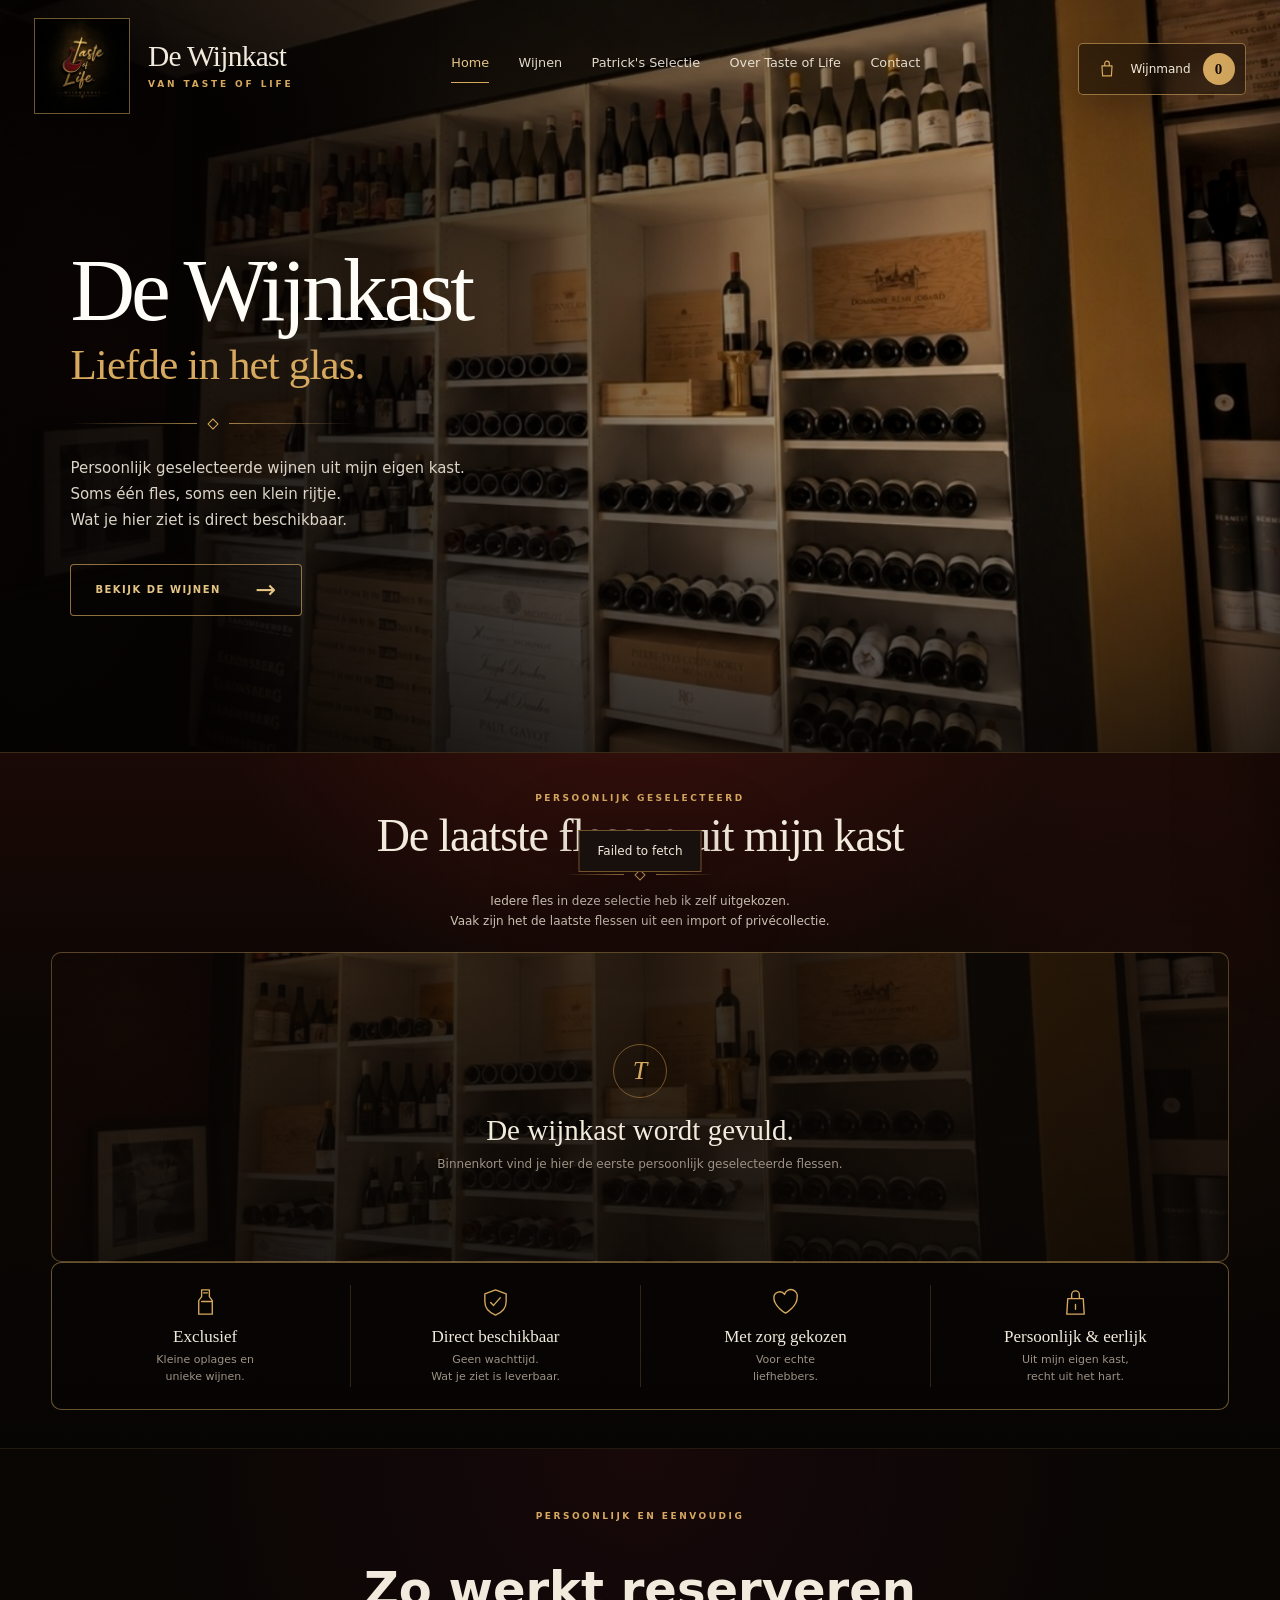
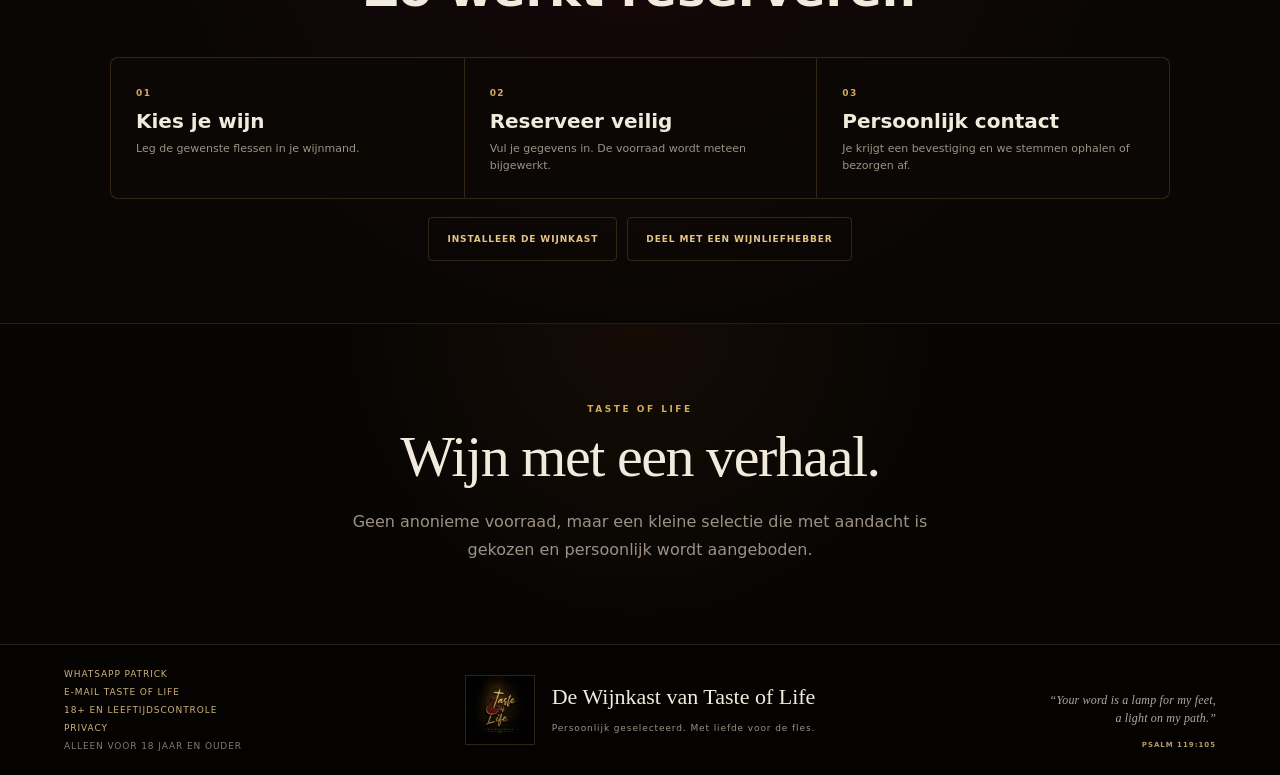
<file: index.html>
<!doctype html>
<html lang="nl">
  <head>
    <meta charset="UTF-8" />
    <meta name="viewport" content="width=device-width, initial-scale=1, viewport-fit=cover" />
    <meta name="theme-color" content="#080604" />
    <meta name="mobile-web-app-capable" content="yes" />
    <meta name="apple-mobile-web-app-capable" content="yes" />
    <meta name="apple-mobile-web-app-status-bar-style" content="black-translucent" />
    <meta name="apple-mobile-web-app-title" content="De Wijnkast" />
    <meta id="siteDescription" name="description" content="De Wijnkast van Taste of Life: persoonlijk geselecteerde wijnen uit mijn eigen kast." />
    <meta property="og:type" content="website" />
    <meta property="og:locale" content="nl_NL" />
    <meta property="og:site_name" content="Taste of Life" />
    <meta property="og:title" content="De Wijnkast van Taste of Life" />
    <meta property="og:description" content="Persoonlijk geselecteerde wijnen uit mijn eigen kast. Bekijk wat er direct beschikbaar is." />
    <meta property="og:url" content="https://de-wijnkast-v2.pages.dev/" />
    <meta property="og:image" content="https://de-wijnkast-v2.pages.dev/assets/share-wijnkast.jpg" />
    <meta property="og:image:width" content="1200" />
    <meta property="og:image:height" content="630" />
    <meta property="og:image:alt" content="De echte wijnkast van Taste of Life" />
    <meta name="twitter:card" content="summary_large_image" />
    <meta name="twitter:title" content="De Wijnkast van Taste of Life" />
    <meta name="twitter:description" content="Persoonlijk geselecteerde wijnen uit mijn eigen kast." />
    <meta name="twitter:image" content="https://de-wijnkast-v2.pages.dev/assets/share-wijnkast.jpg" />
    <title>De Wijnkast van Taste of Life</title>
    <link rel="canonical" href="https://de-wijnkast-v2.pages.dev/" />
    <link rel="manifest" href="/manifest.webmanifest" />
    <link rel="icon" type="image/png" sizes="192x192" href="/assets/icons/icon-192.png" />
    <link rel="apple-touch-icon" sizes="180x180" href="/assets/icons/apple-touch-icon.png" />
    <link rel="stylesheet" href="styles.css" />
  </head>
  <body>
    <a class="skip-link" href="#collectie">Ga naar de wijnen</a>

    <header class="site-header">
      <div class="header-inner">
        <a class="brand" href="#top" aria-label="De Wijnkast, naar boven">
          <img src="assets/taste-of-life-logo.jpg" alt="Taste of Life Wijnhandel" />
          <span class="brand-copy">
            <strong data-site-setting="brand.name">De Wijnkast</strong>
            <small data-site-setting="brand.subtitle">van Taste of Life</small>
          </span>
        </a>

        <nav class="main-nav" aria-label="Hoofdnavigatie">
          <a class="active" href="#top" data-site-setting="nav.home">Home</a>
          <a href="#collectie" data-site-setting="nav.wines">Wijnen</a>
          <a href="#collectie" data-site-setting="nav.selection">Patrick's Selectie</a>
          <a href="#over" data-site-setting="nav.about">Over Taste of Life</a>
          <a href="#contact" data-site-setting="nav.contact">Contact</a>
        </nav>

        <button class="cart-trigger" id="headerCartButton" type="button" aria-label="Open wijnmand">
          <svg viewBox="0 0 24 24" aria-hidden="true">
            <path d="M6.5 8.5h11l-.7 11h-9.6l-.7-11Zm3-2.5a2.5 2.5 0 0 1 5 0v2.5h-5V6Z" />
          </svg>
          <span>Wijnmand</span>
          <b id="headerCartCount">0</b>
        </button>
      </div>
    </header>

    <main id="top">
      <section class="hero" aria-labelledby="heroTitle">
        <div class="hero-image" role="img" aria-label="Een sfeervolle wijnkelder met zorgvuldig bewaarde flessen"></div>
        <div class="hero-shade"></div>
        <div class="hero-content">
          <h1 id="heroTitle"><span data-site-setting="hero.title">De Wijnkast</span><em data-site-setting="hero.tagline">Liefde in het glas.</em></h1>
          <div class="ornament" aria-hidden="true"><span></span><i></i><span></span></div>
          <p data-site-setting="hero.body">
            Persoonlijk geselecteerde wijnen uit mijn eigen kast.<br />
            Soms één fles, soms een klein rijtje.<br />
            Wat je hier ziet is direct beschikbaar.
          </p>
          <a class="outline-button" href="#collectie"><span data-site-setting="hero.cta">Bekijk de wijnen</span> <span class="button-arrow" aria-hidden="true">→</span></a>
        </div>
      </section>

      <section class="collection" id="collectie" aria-labelledby="collectionTitle">
        <div class="collection-inner">
          <div class="collection-heading">
            <div class="section-title">
              <p class="eyebrow" data-site-setting="collection.eyebrow">Persoonlijk geselecteerd</p>
              <h2 id="collectionTitle" data-site-setting="collection.title">De laatste flessen uit mijn kast</h2>
              <div class="ornament compact" aria-hidden="true"><span></span><i></i><span></span></div>
              <p data-site-setting="collection.body">Iedere fles in deze selectie heb ik zelf uitgekozen.<br />Vaak zijn het de laatste flessen uit een import of privécollectie.</p>
            </div>

            <details class="collection-options" id="collectionOptions">
              <summary><span data-site-setting="collection.options">Bekijk alles</span> <span class="button-arrow" aria-hidden="true">→</span></summary>
              <div class="options-panel">
                <div class="filters" id="filters" role="group" aria-label="Filter op soort wijn"></div>
                <label class="sort-control" id="sortControl">
                  <span>Sorteren</span>
                  <select id="sortSelect">
                    <option value="newest">Nieuwste eerst</option>
                    <option value="price-asc" selected>Prijs laag–hoog</option>
                    <option value="price-desc">Prijs hoog–laag</option>
                    <option value="stock">Laatste flessen eerst</option>
                  </select>
                </label>
              </div>
            </details>
          </div>

          <section class="collection-group" id="everydayCollection" aria-labelledby="everydayCollectionTitle">
            <div class="collection-group-heading">
              <p class="eyebrow">Mooi en toegankelijk</p>
              <h3 id="everydayCollectionTitle">Voor elke wijnliefhebber</h3>
              <p>Heerlijke flessen voor ieder mooi moment, met een toegankelijke prijs.</p>
            </div>
            <div class="product-grid" id="productGrid" aria-live="polite"></div>
          </section>

          <section class="collection-group exclusive-collection" id="exclusiveCollection" aria-labelledby="exclusiveCollectionTitle">
            <div class="collection-group-heading">
              <p class="eyebrow">Bijzonder en schaars</p>
              <h3 id="exclusiveCollectionTitle">Exclusieve selectie</h3>
              <p>Zeldzame en bijzondere flessen voor de liefhebber die iets unieks zoekt.</p>
            </div>
            <div class="product-grid" id="exclusiveProductGrid" aria-live="polite"></div>
          </section>
          <div class="empty-state" id="emptyState" hidden>
            <div class="empty-mark" aria-hidden="true">T</div>
            <span data-site-setting="empty.title">De wijnkast wordt gevuld.</span>
            <p data-site-setting="empty.body">Binnenkort vind je hier de eerste persoonlijk geselecteerde flessen.</p>
          </div>

          <div class="selection-dots" id="selectionDots" aria-hidden="true">
            <b></b><i></i><i></i><i></i><i></i>
          </div>

          <div class="benefit-strip" aria-label="Waarom De Wijnkast">
            <article>
              <svg viewBox="0 0 32 32" aria-hidden="true"><path d="M12 3h8v7l3 4v14H9V14l3-4V3Zm0 12h11M14 6h4" /></svg>
              <h3 data-site-setting="benefit.exclusive.title">Exclusief</h3>
              <p data-site-setting="benefit.exclusive.body">Kleine oplages en<br />unieke wijnen.</p>
            </article>
            <article>
              <svg viewBox="0 0 32 32" aria-hidden="true"><path d="m16 3 11 4v8c0 7-4.5 11.5-11 14-6.5-2.5-11-7-11-14V7l11-4Zm-5 13 3 3 7-8" /></svg>
              <h3 data-site-setting="benefit.available.title">Direct beschikbaar</h3>
              <p data-site-setting="benefit.available.body">Geen wachttijd.<br />Wat je ziet is leverbaar.</p>
            </article>
            <article>
              <svg viewBox="0 0 32 32" aria-hidden="true"><path d="M16 27S4 20 4 11a6 6 0 0 1 11-3.3A6 6 0 0 1 28 11c0 9-12 16-12 16Z" /></svg>
              <h3 data-site-setting="benefit.care.title">Met zorg gekozen</h3>
              <p data-site-setting="benefit.care.body">Voor echte<br />liefhebbers.</p>
            </article>
            <article>
              <svg viewBox="0 0 32 32" aria-hidden="true"><path d="M8 12h16l1 16H7l1-16Zm4 0V8a4 4 0 0 1 8 0v4M16 18v5" /></svg>
              <h3 data-site-setting="benefit.personal.title">Persoonlijk &amp; eerlijk</h3>
              <p data-site-setting="benefit.personal.body">Uit mijn eigen kast,<br />recht uit het hart.</p>
            </article>
          </div>
        </div>
      </section>

      <section class="how-it-works" aria-labelledby="howTitle">
        <div class="how-inner">
          <div class="how-heading">
            <p class="eyebrow">Persoonlijk en eenvoudig</p>
            <h2 id="howTitle">Zo werkt reserveren</h2>
          </div>
          <div class="how-steps">
            <article><span>01</span><h3>Kies je wijn</h3><p>Leg de gewenste flessen in je wijnmand.</p></article>
            <article><span>02</span><h3>Reserveer veilig</h3><p>Vul je gegevens in. De voorraad wordt meteen bijgewerkt.</p></article>
            <article><span>03</span><h3>Persoonlijk contact</h3><p>Je krijgt een bevestiging en we stemmen ophalen of bezorgen af.</p></article>
          </div>
          <div class="app-actions" aria-label="De Wijnkast bewaren of delen">
            <button class="quiet-action" id="installAppButton" type="button">Installeer De Wijnkast</button>
            <button class="quiet-action" id="shareAppButton" type="button">Deel met een wijnliefhebber</button>
          </div>
        </div>
      </section>

      <section class="about" id="over" aria-labelledby="aboutTitle">
        <div>
          <p class="eyebrow" data-site-setting="about.eyebrow">Taste of Life</p>
          <h2 id="aboutTitle" data-site-setting="about.title">Wijn met een verhaal.</h2>
          <p data-site-setting="about.body">Geen anonieme voorraad, maar een kleine selectie die met aandacht is gekozen en persoonlijk wordt aangeboden.</p>
        </div>
      </section>
    </main>

    <button class="floating-cart" id="floatingCartButton" type="button" hidden>
      <span>Bekijk wijnmand</span>
      <b id="floatingCartCount">0</b>
      <strong id="floatingCartTotal">€ 0,00</strong>
    </button>

    <div class="drawer-backdrop" id="drawerBackdrop" hidden></div>
    <aside class="cart-drawer" id="cartDrawer" aria-hidden="true" aria-labelledby="cartTitle">
      <div class="drawer-header">
        <div><p class="eyebrow">Jouw selectie</p><h2 id="cartTitle">De wijnmand</h2></div>
        <button class="close-button" id="closeCartButton" type="button" aria-label="Sluiten">×</button>
      </div>
      <div class="cart-lines" id="cartLines"></div>
      <div class="cart-empty" id="cartEmpty">
        <p>Je wijnmand is nog leeg.</p>
        <button class="text-button" id="continueShoppingButton" type="button">Bekijk de wijnen</button>
      </div>
      <div class="cart-summary" id="cartSummary" hidden>
        <div><span>Subtotaal</span><strong id="cartSubtotal">€ 0,00</strong></div>
        <small>Eventuele verzendkosten stemmen we later met je af.</small>
        <button class="primary-button wide" id="checkoutButton" type="button">Bestelling afronden</button>
      </div>
    </aside>

    <dialog class="product-dialog" id="productDialog" aria-labelledby="productDetailTitle">
      <button class="close-button product-dialog-close" id="closeProductButton" type="button" aria-label="Sluiten">×</button>
      <div class="product-dialog-content" id="productDialogContent"></div>
    </dialog>

    <dialog class="checkout-dialog" id="checkoutDialog">
      <form id="checkoutForm" method="dialog">
        <div class="dialog-heading">
          <div><p class="eyebrow">Bijna gereserveerd</p><h2>Flessen reserveren</h2></div>
          <button class="close-button" id="closeCheckoutButton" type="button" aria-label="Sluiten">×</button>
        </div>
        <div class="form-grid">
          <label><span>Naam *</span><input name="name" autocomplete="name" required /></label>
          <label><span>Mobiel nummer *</span><input name="phone" type="tel" autocomplete="tel" required /></label>
          <label><span>E-mailadres <em>(optioneel)</em></span><input name="email" type="email" autocomplete="email" /></label>
          <label>
            <span>Ontvangst *</span>
            <select id="deliverySelect" name="delivery" required>
              <option value="pickup">Ophalen bij Taste of Life</option>
              <option value="shipping">Verzenden</option>
            </select>
          </label>
          <section class="conditional-fields full" id="shippingFields" aria-labelledby="shippingFieldsTitle" hidden>
            <p class="form-section-title" id="shippingFieldsTitle">Bezorgadres</p>
            <div class="nested-form-grid">
              <label class="full"><span>Straat en huisnummer *</span><input name="address" autocomplete="street-address" data-shipping-required /></label>
              <label><span>Postcode *</span><input name="postalCode" autocomplete="postal-code" data-shipping-required /></label>
              <label><span>Plaats *</span><input name="city" autocomplete="address-level2" data-shipping-required /></label>
            </div>
          </section>
          <details class="checkout-option full" id="businessFields">
            <summary>Zakelijke gegevens toevoegen</summary>
            <div class="nested-form-grid">
              <label class="full"><span>Bedrijfsnaam <em>(optioneel)</em></span><input name="company" autocomplete="organization" /></label>
              <label class="full"><span>BTW-nummer <em>(optioneel)</em></span><input name="vatNumber" autocomplete="off" /></label>
            </div>
          </details>
          <details class="checkout-option full" id="noteFields">
            <summary>Opmerking toevoegen</summary>
            <label><span>Opmerking <em>(optioneel)</em></span><textarea name="notes" rows="3" placeholder="Bijvoorbeeld: graag bewaren tot mijn doos vol is"></textarea></label>
          </details>
          <label class="checkbox full">
            <input name="adult" type="checkbox" required />
            <span>Ik ben 18 jaar of ouder. Bij ophalen of bezorgen wordt mijn leeftijd opnieuw gecontroleerd met een geldig identiteitsbewijs.</span>
          </label>
          <p class="age-notice full">Zonder geldige 18+-controle geven we de wijn niet mee. <a href="/leeftijdscontrole.html" target="_blank" rel="noopener">Lees onze werkwijze</a>.</p>
        </div>
        <div class="checkout-total"><span>Totaal</span><strong id="checkoutTotal">€ 0,00</strong></div>
        <button class="primary-button wide" id="placeOrderButton" type="submit">Reservering plaatsen</button>
        <p class="form-status" id="formStatus" role="status"></p>
      </form>
    </dialog>

    <dialog class="success-dialog" id="successDialog">
      <div class="success-mark">✓</div>
      <p class="eyebrow">Dank je wel</p>
      <h2>De flessen zijn voor jou gereserveerd.</h2>
      <p id="successMessage"></p>
      <div class="success-summary" id="successSummary"></div>
      <div class="success-actions">
        <button class="outline-button wide" id="copyOrderNumberButton" type="button">Reserveringsnummer kopiëren</button>
        <button class="outline-button wide" id="shareConfirmationButton" type="button">Bevestiging delen of bewaren</button>
        <a class="whatsapp-button wide" id="successWhatsApp" href="#" target="_blank" rel="noopener">Vraag iets via WhatsApp</a>
        <button class="primary-button wide" id="closeSuccessButton" type="button">Verder kijken</button>
      </div>
    </dialog>

    <div class="toast" id="toast" role="status" aria-live="polite"></div>

    <footer id="contact">
      <nav class="footer-links" aria-label="Informatie">
        <a id="footerWhatsApp" href="#" target="_blank" rel="noopener">WhatsApp Patrick</a>
        <a href="mailto:patrick.tasteoflife@hotmail.com">E-mail Taste of Life</a>
        <a href="/leeftijdscontrole.html">18+ en leeftijdscontrole</a>
        <a href="/privacy.html">Privacy</a>
        <span>Alleen voor 18 jaar en ouder</span>
      </nav>
      <div class="footer-brand">
        <img src="assets/taste-of-life-logo.jpg" alt="Taste of Life" />
        <div><p data-site-setting="footer.name">De Wijnkast van Taste of Life</p><small data-site-setting="footer.tagline">Persoonlijk geselecteerd. Met liefde voor de fles.</small></div>
      </div>
      <blockquote class="footer-verse">
        <p lang="en" data-site-setting="footer.verse">“Your word is a lamp for my feet,<br />a light on my path.”</p>
        <cite data-site-setting="footer.verse_reference">Psalm 119:105</cite>
      </blockquote>
    </footer>

    <script src="config.js"></script>
    <script src="catalogus.js"></script>
    <script src="app.js" defer></script>
  </body>
</html>
</file>
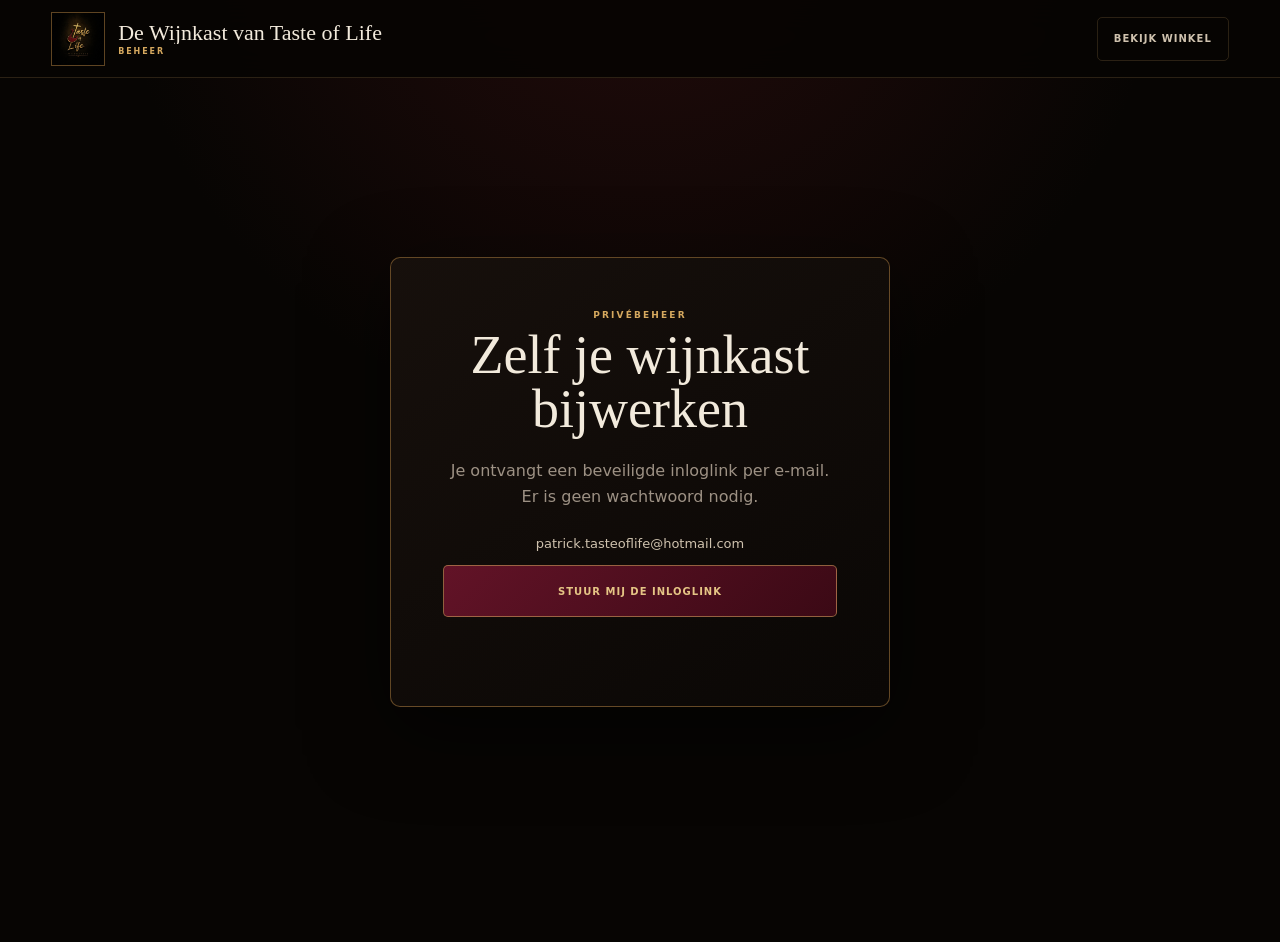
<file: beheer.html>
<!doctype html>
<html lang="nl">
  <head>
    <meta charset="UTF-8" />
    <meta name="viewport" content="width=device-width, initial-scale=1, viewport-fit=cover" />
    <meta name="theme-color" content="#080604" />
    <meta name="mobile-web-app-capable" content="yes" />
    <meta name="apple-mobile-web-app-capable" content="yes" />
    <meta name="apple-mobile-web-app-status-bar-style" content="black-translucent" />
    <meta name="apple-mobile-web-app-title" content="Wijnkast Beheer" />
    <meta name="robots" content="noindex, nofollow, noarchive" />
    <meta name="referrer" content="no-referrer" />
    <title>Beheer | De Wijnkast van Taste of Life</title>
    <link rel="manifest" href="/beheer-manifest.webmanifest" />
    <link rel="icon" type="image/png" sizes="192x192" href="/assets/icons/icon-192.png" />
    <link rel="apple-touch-icon" sizes="180x180" href="/assets/icons/apple-touch-icon.png" />
    <link rel="stylesheet" href="beheer.css" />
  </head>
  <body>
    <a class="skip-link" href="#mainContent">Ga naar de inhoud</a>

    <header class="admin-header">
      <a class="admin-brand" href="/" aria-label="De Wijnkast bekijken">
        <img src="assets/taste-of-life-logo.jpg" alt="" />
        <span>
          <strong>De Wijnkast van Taste of Life</strong>
          <small>Beheer</small>
        </span>
      </a>
      <div class="header-actions">
        <a class="quiet-button" href="/" target="_blank" rel="noopener">Bekijk winkel</a>
        <button class="quiet-button" id="logoutButton" type="button" hidden>Uitloggen</button>
      </div>
    </header>

    <main id="mainContent">
      <section class="login-view" id="loginView" aria-labelledby="loginTitle">
        <div class="login-card">
          <p class="eyebrow">Privébeheer</p>
          <h1 id="loginTitle">Zelf je wijnkast bijwerken</h1>
          <p class="intro-copy">
            Je ontvangt een beveiligde inloglink per e-mail. Er is geen wachtwoord nodig.
          </p>
          <form id="loginForm">
            <p class="owner-email">patrick.tasteoflife@hotmail.com</p>
            <button class="primary-button" id="loginButton" type="submit">Stuur mij de inloglink</button>
          </form>
          <p class="form-message" id="loginMessage" role="status" aria-live="polite"></p>
        </div>
      </section>

      <section class="loading-view" id="loadingView" aria-live="polite" hidden>
        <span class="spinner" aria-hidden="true"></span>
        <p id="loadingMessage">Beheeromgeving laden…</p>
      </section>

      <section class="admin-view" id="adminView" hidden>
        <div class="admin-heading">
          <div>
            <p class="eyebrow">Taste of Life</p>
            <h1>De Wijnkast beheren</h1>
            <p>Beheer hier je reserveringen, wijnen en de zichtbare teksten van de website.</p>
          </div>
          <button class="quiet-button refresh-button" id="refreshButton" type="button">Opnieuw laden</button>
        </div>

        <nav class="admin-tabs" role="tablist" aria-label="Beheeronderdelen">
          <button
            class="tab-button active"
            id="ordersTab"
            type="button"
            role="tab"
            aria-selected="true"
            aria-controls="ordersPanel"
            data-tab="orders"
          >
            Reserveringen
          </button>
          <button
            class="tab-button"
            id="productsTab"
            type="button"
            role="tab"
            aria-selected="false"
            aria-controls="productsPanel"
            data-tab="products"
          >
            Wijnen
          </button>
          <button
            class="tab-button"
            id="settingsTab"
            type="button"
            role="tab"
            aria-selected="false"
            aria-controls="settingsPanel"
            data-tab="settings"
          >
            Website
          </button>
        </nav>

        <section class="tab-panel" id="ordersPanel" role="tabpanel" aria-labelledby="ordersTab">
          <div class="panel-toolbar order-toolbar">
            <label class="search-field">
              <span class="sr-only">Zoek een reservering</span>
              <input id="orderSearch" type="search" placeholder="Zoek op nummer, naam, telefoon of wijn" autocomplete="off" />
            </label>
            <label class="status-filter">
              <span class="sr-only">Filter op status</span>
              <select id="orderStatusFilter">
                <option value="open" selected>Open reserveringen</option>
                <option value="all">Alle reserveringen</option>
                <option value="new">Nieuw</option>
                <option value="confirmed">Bevestigd</option>
                <option value="ready">Klaar</option>
                <option value="completed">Afgerond</option>
                <option value="cancelled">Geannuleerd</option>
              </select>
            </label>
          </div>
          <div class="panel-status" id="ordersStatus" role="status"></div>
          <div class="order-list" id="orderList"></div>
          <div class="empty-panel" id="ordersEmpty" hidden>
            <p>Geen reserveringen gevonden.</p>
          </div>
          <div class="migration-hint" id="ordersMigrationHint" hidden>
            <strong>Reserveringenbeheer moet één keer worden geactiveerd.</strong>
            <p>De winkel en voorraad blijven gewoon werken. Voer eerst de meegeleverde veilige database-update uit.</p>
          </div>
        </section>

        <section class="tab-panel" id="productsPanel" role="tabpanel" aria-labelledby="productsTab" hidden>
          <div class="panel-toolbar">
            <label class="search-field">
              <span class="sr-only">Zoek een wijn</span>
              <input id="productSearch" type="search" placeholder="Zoek op wijn, producent of SKU" autocomplete="off" />
            </label>
            <button class="primary-button compact" id="newProductButton" type="button">Nieuwe wijn</button>
          </div>
          <div class="panel-status" id="productsStatus" role="status"></div>
          <div class="product-list" id="productList"></div>
          <div class="empty-panel" id="productsEmpty" hidden>
            <p>Geen wijnen gevonden.</p>
          </div>
        </section>

        <section class="tab-panel" id="settingsPanel" role="tabpanel" aria-labelledby="settingsTab" hidden>
          <div class="settings-intro">
            <div>
              <h2>Teksten van de website</h2>
              <p>Pas alleen de tekst aan. De stijl en veilige reserveringsmeldingen blijven beschermd.</p>
            </div>
          </div>
          <form id="settingsForm">
            <div class="settings-sections" id="settingsSections"></div>
            <div class="empty-panel" id="settingsEmpty" hidden>
              <p>De website-instellingen zijn nog niet beschikbaar.</p>
            </div>
          </form>
        </section>
      </section>
    </main>

    <div class="save-bar" id="settingsSaveBar" hidden>
      <span>Je hebt wijzigingen die nog niet zijn opgeslagen.</span>
      <div>
        <button class="quiet-button" id="resetSettingsButton" type="button">Annuleren</button>
        <button class="primary-button compact" id="saveSettingsButton" type="button">Teksten opslaan</button>
      </div>
    </div>

    <dialog class="product-editor" id="productDialog" aria-labelledby="productDialogTitle">
      <form id="productForm">
        <div class="dialog-header">
          <div>
            <p class="eyebrow" id="productDialogEyebrow">Wijn bewerken</p>
            <h2 id="productDialogTitle">Wijn</h2>
          </div>
          <button class="icon-button" id="closeProductDialog" type="button" aria-label="Sluiten">×</button>
        </div>

        <div class="dialog-scroll" id="productDialogScroll">
          <div class="editor-grid">
          <label>
            <span>Naam *</span>
            <input name="name" required maxlength="160" autocomplete="off" />
          </label>
          <label>
            <span>Producent</span>
            <input name="producer" maxlength="160" autocomplete="off" />
          </label>
          <label>
            <span>Jaargang</span>
            <input name="vintage" maxlength="20" inputmode="numeric" autocomplete="off" />
          </label>
          <label>
            <span>SKU / artikelcode</span>
            <input name="sku" maxlength="80" autocomplete="off" />
          </label>
          <label>
            <span>Regio</span>
            <input name="region" maxlength="160" autocomplete="off" />
          </label>
          <label>
            <span>Land</span>
            <input name="country" maxlength="100" autocomplete="off" />
          </label>
          <label>
            <span>Soort / kleur *</span>
            <input name="color" list="wineColors" maxlength="40" required autocomplete="off" />
            <datalist id="wineColors">
              <option value="Wit"></option>
              <option value="Rood"></option>
              <option value="Rosé"></option>
              <option value="Mousserend"></option>
              <option value="Dessert"></option>
              <option value="Overig"></option>
            </datalist>
          </label>
          <label>
            <span>Afdeling *</span>
            <select name="collection" required>
              <option value="everyday">Voor elke wijnliefhebber</option>
              <option value="exclusive">Exclusieve selectie</option>
            </select>
            <small>Kies in welke rij de wijn in de winkel komt.</small>
          </label>
          <label>
            <span>Volgorde binnen de rij</span>
            <input name="sort_order" type="number" min="0" max="999" step="1" inputmode="numeric" />
            <small>Een lager nummer staat eerder in deze rij.</small>
          </label>
          <label>
            <span>Van-prijs</span>
            <span class="money-input"><b>€</b><input name="original_price" inputmode="decimal" placeholder="79,95" autocomplete="off" /></span>
            <small>Alleen invullen als deze wijn in de aanbieding is.</small>
          </label>
          <label>
            <span>Voor-prijs / verkoopprijs *</span>
            <span class="money-input"><b>€</b><input name="price" required inputmode="decimal" placeholder="62,50" autocomplete="off" /></span>
            <small>Dit is het bedrag dat de klant betaalt. Zonder aanbieding vul je alleen deze prijs in.</small>
          </label>
          <label>
            <span>Voorraad *</span>
            <span class="stock-input">
              <button type="button" data-stock-step="-1" aria-label="Eén fles minder">−</button>
              <input name="stock" type="number" min="0" max="9999" step="1" required inputmode="numeric" />
              <button type="button" data-stock-step="1" aria-label="Eén fles meer">+</button>
            </span>
            <small>Bij voorraad 0 verdwijnt de wijn uit de winkel.</small>
          </label>
          <div class="image-upload-field full-width">
            <span>Wijnfoto</span>
            <div class="image-upload-card">
              <div class="image-upload-preview">
                <img id="productImagePreview" alt="Voorbeeld van de gekozen wijnfoto" hidden />
                <span id="productImagePlaceholder">Nog geen foto gekozen</span>
              </div>
              <div class="image-upload-actions">
                <label class="primary-button compact image-picker" for="productImageInput">Foto kiezen vanaf telefoon</label>
                <input id="productImageInput" type="file" accept="image/*" />
                <p id="productImageStatus" role="status" aria-live="polite">Kies een foto; De Wijnkast verkleint en koppelt hem automatisch.</p>
              </div>
            </div>
            <input name="image_url" type="hidden" />
          </div>
          <label class="full-width">
            <span>Omschrijving</span>
            <textarea name="description" rows="7" maxlength="3000"></textarea>
            <small>Deze tekst ziet de klant na het openen van “Bekijk wijn”.</small>
          </label>
          <label class="toggle-row full-width">
            <input name="active" type="checkbox" />
            <span>
              <strong>Tonen in de app</strong>
              <small>Zet dit uit om de wijn tijdelijk te verbergen zonder hem te verwijderen.</small>
            </span>
          </label>
          </div>

          <p class="form-message" id="productMessage" role="status" aria-live="assertive"></p>
        </div>
        <div class="dialog-actions">
          <button class="quiet-button" id="cancelProductButton" type="button">Annuleren</button>
          <button class="primary-button compact" id="saveProductButton" type="submit">Wijn opslaan</button>
        </div>
      </form>
    </dialog>

    <div class="toast" id="toast" role="status" aria-live="polite"></div>

    <script src="config.js"></script>
    <script src="vendor/supabase.min.js"></script>
    <script src="beheer.js" defer></script>
  </body>
</html>
</file>
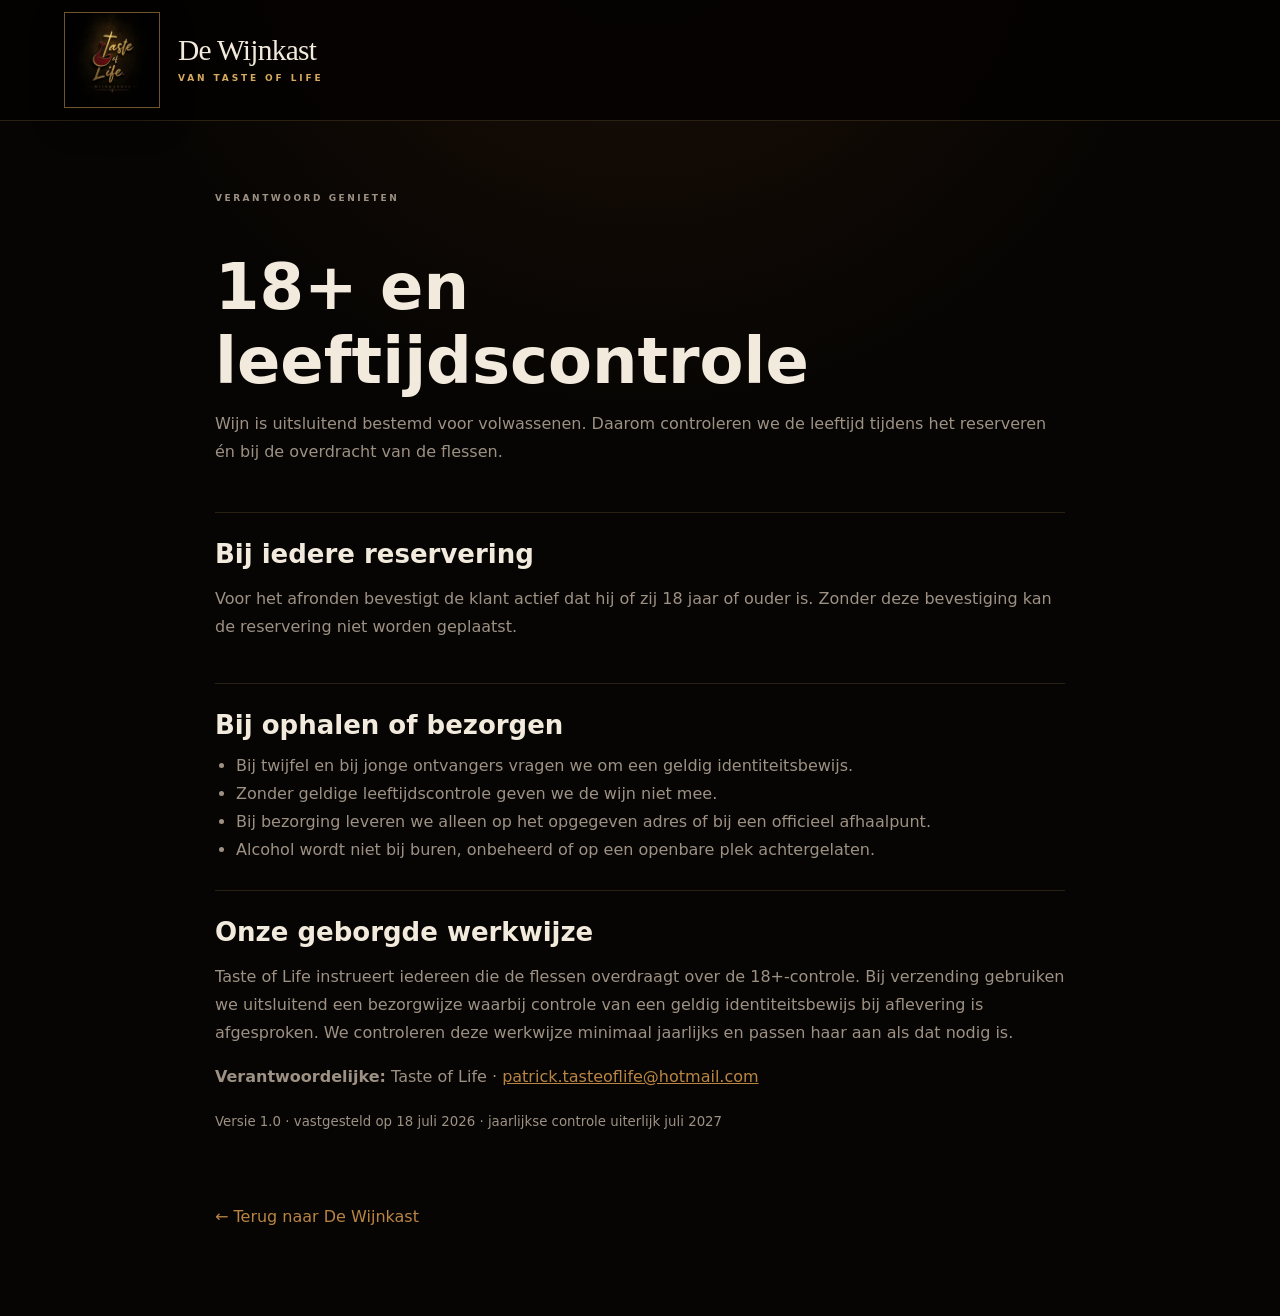
<file: leeftijdscontrole.html>
<!doctype html>
<html lang="nl">
  <head>
    <meta charset="UTF-8" />
    <meta name="viewport" content="width=device-width, initial-scale=1, viewport-fit=cover" />
    <meta name="theme-color" content="#080604" />
    <meta name="robots" content="index, follow" />
    <meta name="description" content="Zo controleert De Wijnkast van Taste of Life de leeftijd bij reserveren, ophalen en bezorgen." />
    <title>18+ en leeftijdscontrole | De Wijnkast van Taste of Life</title>
    <link rel="icon" type="image/png" sizes="192x192" href="/assets/icons/icon-192.png" />
    <link rel="apple-touch-icon" sizes="180x180" href="/assets/icons/apple-touch-icon.png" />
    <link rel="stylesheet" href="/styles.css" />
  </head>
  <body class="legal-page">
    <header class="legal-header">
      <a class="brand" href="/" aria-label="Terug naar De Wijnkast">
        <img src="/assets/taste-of-life-logo.jpg" alt="Taste of Life" />
        <span class="brand-copy"><strong>De Wijnkast</strong><small>van Taste of Life</small></span>
      </a>
    </header>
    <main class="legal-main">
      <p class="eyebrow">Verantwoord genieten</p>
      <h1>18+ en leeftijdscontrole</h1>
      <p class="legal-intro">
        Wijn is uitsluitend bestemd voor volwassenen. Daarom controleren we de leeftijd tijdens het reserveren én bij de overdracht van de flessen.
      </p>

      <article>
        <h2>Bij iedere reservering</h2>
        <p>
          Voor het afronden bevestigt de klant actief dat hij of zij 18 jaar of ouder is. Zonder deze bevestiging kan de reservering niet worden geplaatst.
        </p>
      </article>

      <article>
        <h2>Bij ophalen of bezorgen</h2>
        <ul>
          <li>Bij twijfel en bij jonge ontvangers vragen we om een geldig identiteitsbewijs.</li>
          <li>Zonder geldige leeftijdscontrole geven we de wijn niet mee.</li>
          <li>Bij bezorging leveren we alleen op het opgegeven adres of bij een officieel afhaalpunt.</li>
          <li>Alcohol wordt niet bij buren, onbeheerd of op een openbare plek achtergelaten.</li>
        </ul>
      </article>

      <article>
        <h2>Onze geborgde werkwijze</h2>
        <p>
          Taste of Life instrueert iedereen die de flessen overdraagt over de 18+-controle. Bij verzending gebruiken we uitsluitend een bezorgwijze waarbij controle van een geldig identiteitsbewijs bij aflevering is afgesproken. We controleren deze werkwijze minimaal jaarlijks en passen haar aan als dat nodig is.
        </p>
        <p><strong>Verantwoordelijke:</strong> Taste of Life · <a href="mailto:patrick.tasteoflife@hotmail.com">patrick.tasteoflife@hotmail.com</a></p>
        <p><small>Versie 1.0 · vastgesteld op 18 juli 2026 · jaarlijkse controle uiterlijk juli 2027</small></p>
      </article>

      <a class="legal-back" href="/">← Terug naar De Wijnkast</a>
    </main>
  </body>
</html>
</file>
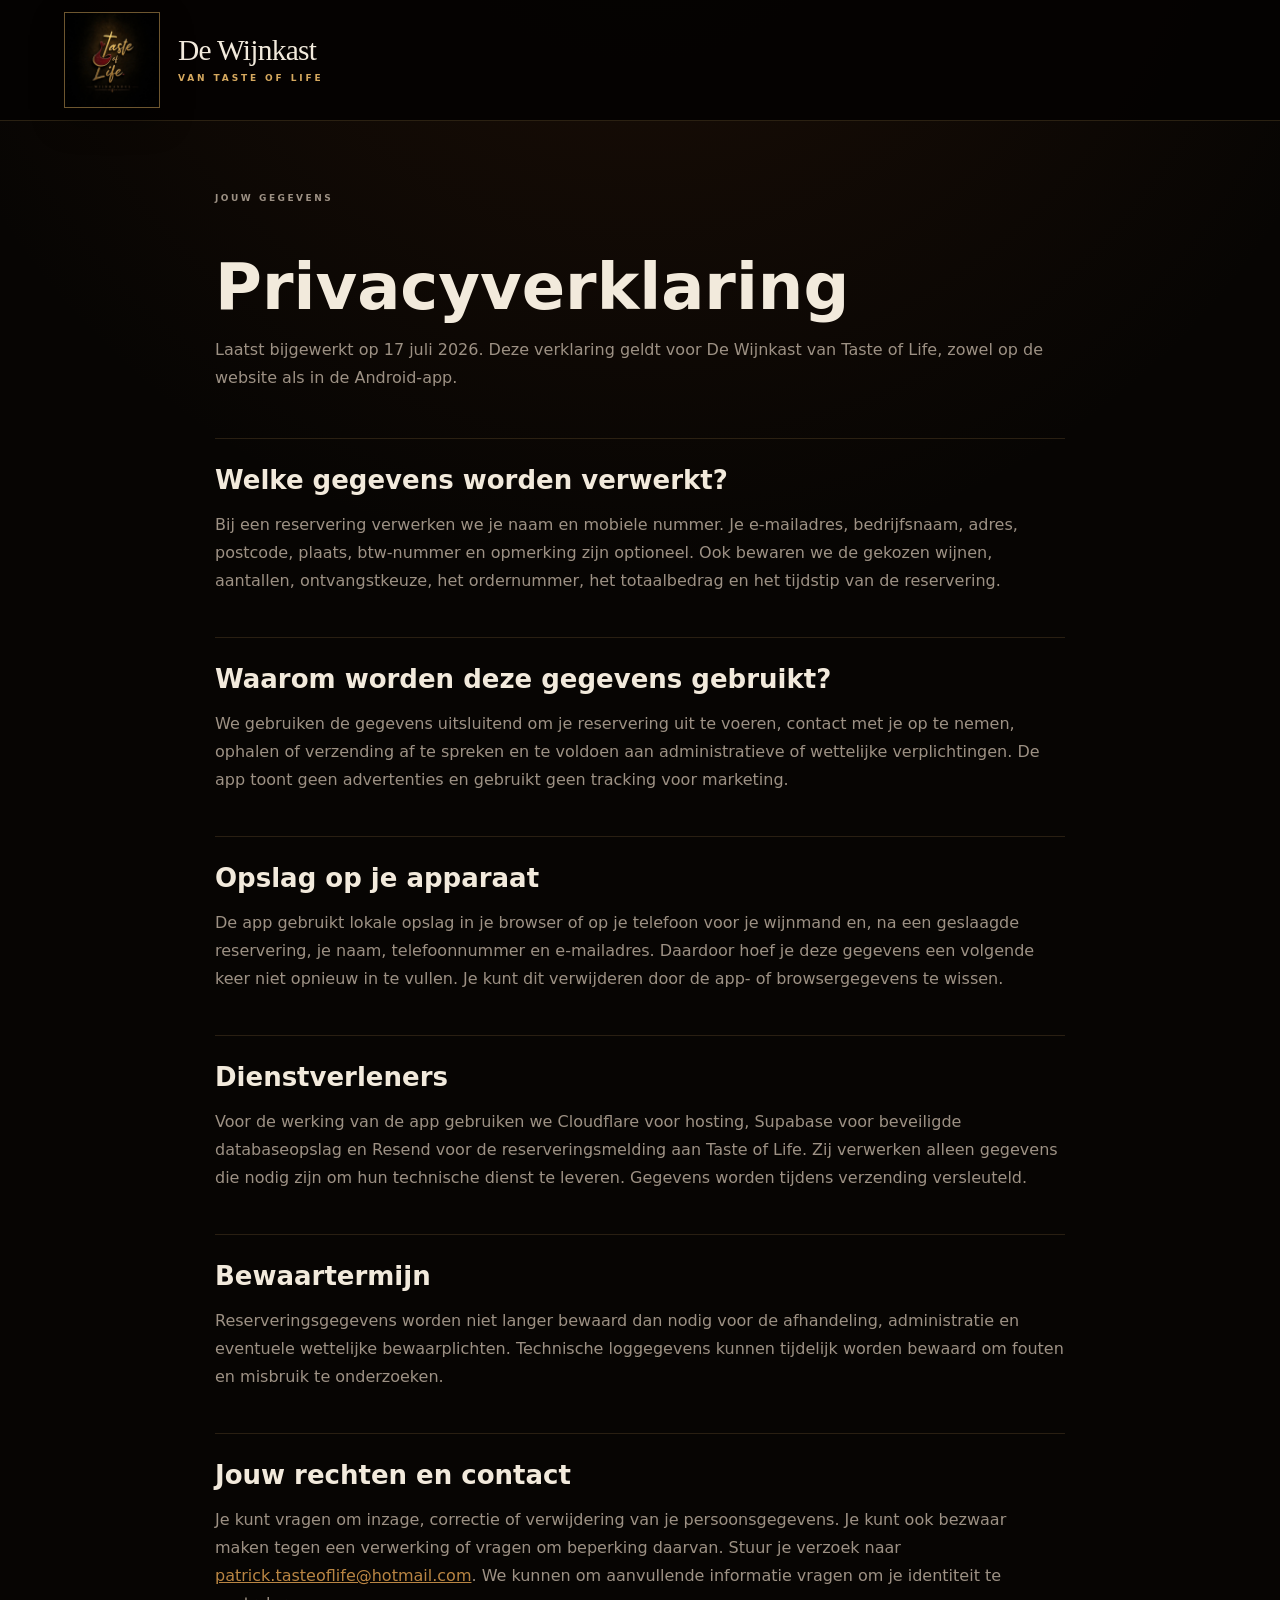
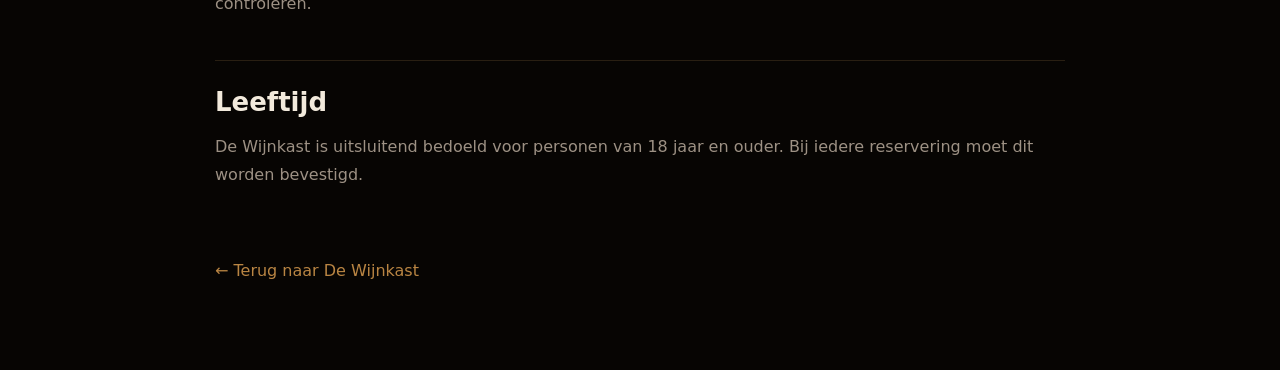
<file: privacy.html>
<!doctype html>
<html lang="nl">
  <head>
    <meta charset="UTF-8" />
    <meta name="viewport" content="width=device-width, initial-scale=1, viewport-fit=cover" />
    <meta name="theme-color" content="#080604" />
    <meta name="description" content="Privacyverklaring van De Wijnkast van Taste of Life." />
    <title>Privacy | De Wijnkast van Taste of Life</title>
    <link rel="icon" type="image/png" sizes="192x192" href="/assets/icons/icon-192.png" />
    <link rel="apple-touch-icon" sizes="180x180" href="/assets/icons/apple-touch-icon.png" />
    <link rel="stylesheet" href="/styles.css" />
  </head>
  <body class="legal-page">
    <header class="legal-header">
      <a class="brand" href="/" aria-label="Terug naar De Wijnkast">
        <img src="/assets/taste-of-life-logo.jpg" alt="Taste of Life Wijnhandel" />
        <span class="brand-copy">
          <strong>De Wijnkast</strong>
          <small>van Taste of Life</small>
        </span>
      </a>
    </header>

    <main class="legal-main">
      <p class="eyebrow">Jouw gegevens</p>
      <h1>Privacyverklaring</h1>
      <p class="legal-intro">Laatst bijgewerkt op 17 juli 2026. Deze verklaring geldt voor De Wijnkast van Taste of Life, zowel op de website als in de Android-app.</p>

      <article>
        <h2>Welke gegevens worden verwerkt?</h2>
        <p>Bij een reservering verwerken we je naam en mobiele nummer. Je e-mailadres, bedrijfsnaam, adres, postcode, plaats, btw-nummer en opmerking zijn optioneel. Ook bewaren we de gekozen wijnen, aantallen, ontvangstkeuze, het ordernummer, het totaalbedrag en het tijdstip van de reservering.</p>
      </article>

      <article>
        <h2>Waarom worden deze gegevens gebruikt?</h2>
        <p>We gebruiken de gegevens uitsluitend om je reservering uit te voeren, contact met je op te nemen, ophalen of verzending af te spreken en te voldoen aan administratieve of wettelijke verplichtingen. De app toont geen advertenties en gebruikt geen tracking voor marketing.</p>
      </article>

      <article>
        <h2>Opslag op je apparaat</h2>
        <p>De app gebruikt lokale opslag in je browser of op je telefoon voor je wijnmand en, na een geslaagde reservering, je naam, telefoonnummer en e-mailadres. Daardoor hoef je deze gegevens een volgende keer niet opnieuw in te vullen. Je kunt dit verwijderen door de app- of browsergegevens te wissen.</p>
      </article>

      <article>
        <h2>Dienstverleners</h2>
        <p>Voor de werking van de app gebruiken we Cloudflare voor hosting, Supabase voor beveiligde databaseopslag en Resend voor de reserveringsmelding aan Taste of Life. Zij verwerken alleen gegevens die nodig zijn om hun technische dienst te leveren. Gegevens worden tijdens verzending versleuteld.</p>
      </article>

      <article>
        <h2>Bewaartermijn</h2>
        <p>Reserveringsgegevens worden niet langer bewaard dan nodig voor de afhandeling, administratie en eventuele wettelijke bewaarplichten. Technische loggegevens kunnen tijdelijk worden bewaard om fouten en misbruik te onderzoeken.</p>
      </article>

      <article>
        <h2>Jouw rechten en contact</h2>
        <p>Je kunt vragen om inzage, correctie of verwijdering van je persoonsgegevens. Je kunt ook bezwaar maken tegen een verwerking of vragen om beperking daarvan. Stuur je verzoek naar <a href="mailto:patrick.tasteoflife@hotmail.com">patrick.tasteoflife@hotmail.com</a>. We kunnen om aanvullende informatie vragen om je identiteit te controleren.</p>
      </article>

      <article>
        <h2>Leeftijd</h2>
        <p>De Wijnkast is uitsluitend bedoeld voor personen van 18 jaar en ouder. Bij iedere reservering moet dit worden bevestigd.</p>
      </article>

      <a class="legal-back" href="/">← Terug naar De Wijnkast</a>
    </main>
  </body>
</html>
</file>
<file: styles.css>
:root {
  color-scheme: dark;
  --black: #070503;
  --black-soft: #0c0906;
  --surface: #100b08;
  --surface-raised: #17100c;
  --burgundy: #2a0908;
  --burgundy-deep: #150504;
  --gold: #b98543;
  --gold-bright: #d6a95f;
  --gold-pale: #e5c585;
  --cream: #f2eadc;
  --cream-soft: #cfc2ae;
  --muted: #9d9184;
  --line: rgba(191, 139, 69, .55);
  --line-soft: rgba(211, 168, 99, .2);
  --shadow: 0 24px 80px rgba(0, 0, 0, .55);
  --serif: Georgia, "Times New Roman", serif;
  --sans: Inter, ui-sans-serif, system-ui, -apple-system, BlinkMacSystemFont, "Segoe UI", sans-serif;
}

* { box-sizing: border-box; }
html { scroll-behavior: smooth; scroll-padding-top: 78px; }
body {
  min-width: 320px;
  margin: 0;
  color: var(--cream);
  background: var(--black);
  font-family: var(--sans);
  -webkit-font-smoothing: antialiased;
  text-rendering: optimizeLegibility;
}
body.cart-open { overflow: hidden; }
button, input, select, textarea { font: inherit; }
button, a { -webkit-tap-highlight-color: transparent; }
button { cursor: pointer; }
button:disabled { cursor: not-allowed; }
img { max-width: 100%; display: block; }
[hidden] { display: none !important; }

:focus-visible {
  outline: 2px solid var(--gold-bright);
  outline-offset: 4px;
}

.skip-link {
  position: fixed;
  z-index: 100;
  top: 10px;
  left: 10px;
  padding: 10px 14px;
  color: var(--black);
  background: var(--gold-pale);
  transform: translateY(-150%);
  transition: transform .2s ease;
}
.skip-link:focus { transform: translateY(0); }

/* Header */
.site-header {
  position: absolute;
  z-index: 30;
  top: 0;
  right: 0;
  left: 0;
  color: var(--cream);
}
.header-inner {
  width: min(1440px, 100%);
  min-height: 126px;
  margin: 0 auto;
  padding: 18px clamp(18px, 3vw, 34px);
  display: grid;
  grid-template-columns: minmax(245px, auto) 1fr auto;
  align-items: start;
  gap: clamp(18px, 3vw, 48px);
}
.brand {
  display: flex;
  align-items: center;
  gap: 18px;
  color: inherit;
  text-decoration: none;
}
.brand img {
  width: 96px;
  height: 96px;
  flex: 0 0 auto;
  object-fit: cover;
  border: 1px solid rgba(214, 169, 95, .5);
  box-shadow: 0 12px 32px rgba(0, 0, 0, .36);
}
.brand-copy { display: grid; gap: 8px; }
.brand-copy strong {
  font-family: var(--serif);
  font-size: clamp(26px, 2.3vw, 38px);
  font-weight: 400;
  line-height: .95;
  letter-spacing: -.025em;
  overflow-wrap: anywhere;
}
.brand-copy small {
  color: var(--gold-bright);
  font-size: 9px;
  font-weight: 750;
  letter-spacing: .32em;
  text-transform: uppercase;
}
.main-nav {
  min-width: 0;
  padding-top: 37px;
  display: flex;
  align-items: center;
  justify-content: center;
  gap: clamp(18px, 2.3vw, 40px);
}
.main-nav a {
  position: relative;
  padding: 0 0 13px;
  color: rgba(242, 234, 220, .92);
  font-size: clamp(10px, 1vw, 13px);
  text-decoration: none;
  white-space: nowrap;
  transition: color .2s ease;
}
.main-nav a::after {
  position: absolute;
  right: 0;
  bottom: 0;
  left: 0;
  height: 1px;
  content: "";
  background: var(--gold-bright);
  opacity: 0;
  transform: scaleX(.35);
  transition: opacity .2s ease, transform .2s ease;
}
.main-nav a:hover,
.main-nav a.active { color: var(--gold-pale); }
.main-nav a:hover::after,
.main-nav a.active::after { opacity: 1; transform: scaleX(1); }
.cart-trigger {
  min-width: 168px;
  min-height: 52px;
  margin-top: 25px;
  padding: 7px 10px 7px 17px;
  display: flex;
  align-items: center;
  justify-content: center;
  gap: 12px;
  color: var(--cream);
  background: rgba(7, 5, 3, .48);
  border: 1px solid rgba(214, 169, 95, .62);
  border-radius: 5px;
  box-shadow: 0 12px 35px rgba(0, 0, 0, .22);
  font-size: 12px;
  transition: border-color .2s ease, background .2s ease;
  backdrop-filter: blur(7px);
}
.cart-trigger:hover { background: rgba(42, 9, 8, .72); border-color: var(--gold-pale); }
.cart-trigger svg {
  width: 22px;
  height: 22px;
  fill: none;
  stroke: var(--gold-bright);
  stroke-linecap: round;
  stroke-linejoin: round;
  stroke-width: 1.3;
}
.cart-trigger b,
.floating-cart b {
  min-width: 32px;
  height: 32px;
  padding: 0 7px;
  display: grid;
  place-items: center;
  color: #160e08;
  background: var(--gold-bright);
  border-radius: 50%;
  font-family: var(--serif);
  font-size: 15px;
  font-weight: 700;
}

/* Hero */
.hero {
  position: relative;
  min-height: 752px;
  display: grid;
  align-items: center;
  overflow: hidden;
  background: #070503;
}
.hero-image {
  position: absolute;
  inset: 0;
  background: url("wijnkelder-hero-v2.jpg") 50% 46% / cover no-repeat;
  filter: saturate(.88) contrast(1.04) brightness(.8);
  transform: scale(1.01);
}
.hero-shade {
  position: absolute;
  inset: 0;
  background:
    linear-gradient(90deg, rgba(5, 3, 2, .93) 0%, rgba(5, 3, 2, .76) 28%, rgba(5, 3, 2, .3) 54%, rgba(5, 3, 2, .04) 78%),
    linear-gradient(0deg, rgba(5, 3, 2, .68) 0%, transparent 45%, rgba(3, 2, 1, .2) 100%);
}
.hero-content {
  position: relative;
  z-index: 2;
  width: min(535px, calc(100% - 42px));
  margin-left: clamp(36px, 5.5vw, 84px);
  padding-top: 112px;
}
.hero h1 {
  margin: 0;
  display: grid;
  font-family: var(--serif);
  font-size: clamp(62px, 7vw, 102px);
  font-weight: 400;
  line-height: .94;
  letter-spacing: -.045em;
}
.hero h1 span { color: #fffdf7; overflow-wrap: anywhere; text-wrap: balance; }
.hero h1 em {
  margin-top: 12px;
  color: var(--gold-bright);
  font-size: .48em;
  font-style: normal;
  letter-spacing: -.02em;
}
.ornament {
  width: min(285px, 74%);
  margin: 35px 0 27px;
  display: grid;
  grid-template-columns: 1fr 12px 1fr;
  align-items: center;
  gap: 10px;
}
.ornament span { height: 1px; background: linear-gradient(90deg, transparent, rgba(214, 169, 95, .72)); }
.ornament span:last-child { background: linear-gradient(90deg, rgba(214, 169, 95, .72), transparent); }
.ornament i {
  width: 8px;
  height: 8px;
  justify-self: center;
  border: 1px solid var(--gold-bright);
  transform: rotate(45deg);
}
.hero-content > p {
  margin: 0;
  color: rgba(242, 234, 220, .9);
  font-size: 15px;
  line-height: 1.75;
}
.outline-button,
.primary-button {
  min-height: 52px;
  padding: 0 24px;
  display: inline-flex;
  align-items: center;
  justify-content: center;
  gap: 34px;
  color: var(--gold-pale);
  background: rgba(10, 7, 4, .24);
  border: 1px solid rgba(214, 169, 95, .66);
  border-radius: 4px;
  font-size: 10px;
  font-weight: 800;
  letter-spacing: .15em;
  text-decoration: none;
  text-transform: uppercase;
  transition: color .2s ease, background .2s ease, border-color .2s ease;
}
.hero .outline-button { margin-top: 30px; }
.outline-button .button-arrow { font-size: 25px; font-weight: 300; line-height: 0; }
.outline-button:hover,
.primary-button:hover { color: #130d08; background: var(--gold-bright); border-color: var(--gold-bright); }
.primary-button { background: linear-gradient(135deg, #6f1325, #3e0915); }
.primary-button.wide { width: 100%; }

/* Selection */
.collection {
  position: relative;
  padding: 34px clamp(22px, 4vw, 54px) 38px;
  overflow: hidden;
  background:
    radial-gradient(circle at 50% -22%, rgba(94, 26, 20, .52), transparent 41%),
    radial-gradient(circle at 90% 34%, rgba(91, 39, 14, .12), transparent 30%),
    linear-gradient(180deg, #1a0906 0%, #0a0604 42%, #070503 100%);
  border-top: 1px solid rgba(214, 169, 95, .24);
}
.collection::before {
  position: absolute;
  inset: 0;
  pointer-events: none;
  content: "";
  opacity: .2;
  background-image: repeating-linear-gradient(115deg, transparent 0 6px, rgba(255, 255, 255, .012) 7px 8px);
}
.collection-inner { position: relative; z-index: 1; width: min(1380px, 100%); margin: 0 auto; }
.collection-heading {
  position: relative;
  min-height: 150px;
  display: grid;
  place-items: center;
}
.section-title { max-width: 700px; text-align: center; }
.eyebrow {
  margin: 0 0 9px;
  color: var(--gold-bright);
  font-size: 9px;
  font-weight: 750;
  letter-spacing: .28em;
  text-transform: uppercase;
}
.section-title h2,
.about h2,
.drawer-header h2,
dialog h2 {
  margin: 0;
  font-family: var(--serif);
  font-weight: 400;
  letter-spacing: -.025em;
}
.section-title h2 { font-size: clamp(32px, 4vw, 46px); line-height: 1.05; }
.ornament.compact { width: 150px; margin: 11px auto 13px; }
.section-title > p:last-child {
  margin: 0;
  color: rgba(242, 234, 220, .82);
  font-size: 12px;
  line-height: 1.65;
}
.collection-options {
  position: absolute;
  z-index: 8;
  top: 56px;
  right: 0;
}
.collection-options summary {
  min-width: 184px;
  min-height: 52px;
  padding: 0 19px;
  display: flex;
  align-items: center;
  justify-content: space-between;
  gap: 28px;
  color: var(--gold-pale);
  background: rgba(10, 7, 4, .34);
  border: 1px solid rgba(214, 169, 95, .62);
  border-radius: 4px;
  font-size: 10px;
  font-weight: 750;
  letter-spacing: .14em;
  list-style: none;
  text-transform: uppercase;
  transition: background .2s ease;
}
.collection-options summary::-webkit-details-marker { display: none; }
.collection-options summary:hover { background: rgba(77, 23, 15, .72); }
.collection-options summary .button-arrow { font-size: 22px; font-weight: 300; }
.options-panel {
  position: absolute;
  top: calc(100% + 10px);
  right: 0;
  width: min(420px, calc(100vw - 36px));
  padding: 18px;
  display: grid;
  gap: 14px;
  background: rgba(17, 11, 8, .98);
  border: 1px solid var(--line);
  box-shadow: var(--shadow);
  backdrop-filter: blur(14px);
}
.filters { display: flex; flex-wrap: wrap; gap: 7px; }
.filter-button {
  min-height: 34px;
  padding: 0 12px;
  color: var(--cream-soft);
  background: transparent;
  border: 1px solid var(--line-soft);
  border-radius: 999px;
  font-size: 9px;
  font-weight: 700;
  letter-spacing: .1em;
  text-transform: uppercase;
}
.filter-button:hover,
.filter-button.active { color: #160e08; background: var(--gold-bright); border-color: var(--gold-bright); }
.sort-control { display: grid; grid-template-columns: auto 1fr; align-items: center; gap: 12px; color: var(--muted); font-size: 9px; letter-spacing: .12em; text-transform: uppercase; }
.sort-control select {
  min-height: 38px;
  width: 100%;
  padding: 0 12px;
  color: var(--cream);
  background: #0c0806;
  border: 1px solid var(--line-soft);
}

.collection-group { margin-top: 28px; }
.collection-group + .collection-group {
  margin-top: 66px;
  padding-top: 52px;
  border-top: 1px solid rgba(214, 169, 95, .22);
}
.collection-group-heading { max-width: 700px; }
.collection-group-heading .eyebrow { margin-bottom: 8px; }
.collection-group-heading h3 {
  margin: 0;
  color: var(--cream);
  font-family: var(--serif);
  font-size: clamp(27px, 3vw, 39px);
  font-weight: 400;
  line-height: 1.08;
}
.collection-group-heading > p:last-child {
  margin: 11px 0 0;
  color: var(--muted);
  font-size: 12px;
  line-height: 1.65;
}
.exclusive-collection .collection-group-heading h3 { color: var(--gold-pale); }

.product-grid {
  margin-top: 15px;
  padding: 4px 2px 8px;
  display: grid;
  grid-auto-flow: column;
  grid-auto-columns: minmax(176px, calc((100% - 56px) / 5));
  gap: 14px;
  overflow-x: auto;
  overscroll-behavior-inline: contain;
  scroll-snap-type: inline mandatory;
  scrollbar-width: none;
}
.product-grid::-webkit-scrollbar { display: none; }
.product-card {
  min-height: 394px;
  display: flex;
  flex-direction: column;
  overflow: hidden;
  background: linear-gradient(150deg, rgba(18, 12, 9, .98), rgba(7, 5, 3, .98));
  border: 1px solid rgba(214, 169, 95, .58);
  border-radius: 10px;
  box-shadow: 0 18px 50px rgba(0, 0, 0, .34);
  scroll-snap-align: start;
  transition: transform .25s ease, border-color .25s ease, box-shadow .25s ease;
}
.product-card:hover { transform: translateY(-4px); border-color: var(--gold-pale); box-shadow: 0 22px 60px rgba(0, 0, 0, .5); }
.product-skeleton { pointer-events: none; }
.skeleton-image,
.skeleton-copy > * {
  background: linear-gradient(100deg, rgba(214, 169, 95, .055) 20%, rgba(214, 169, 95, .15) 42%, rgba(214, 169, 95, .055) 64%);
  background-size: 220% 100%;
  animation: skeleton-shimmer 1.45s ease-in-out infinite;
}
.skeleton-image { min-height: 216px; border-bottom: 1px solid var(--line-soft); }
.skeleton-copy { min-height: 177px; padding: 18px 14px; display: grid; align-content: start; gap: 12px; }
.skeleton-copy > * { height: 10px; display: block; border-radius: 999px; }
.skeleton-copy i { width: 46%; }
.skeleton-copy b { width: 82%; height: 17px; }
.skeleton-copy span { width: 66%; }
.skeleton-copy em { width: 42%; margin-top: 31px; height: 18px; }
@keyframes skeleton-shimmer { to { background-position-x: -220%; } }
.product-image {
  position: relative;
  height: 216px;
  min-height: 216px;
  flex: 0 0 216px;
  overflow: hidden;
  background: #120d09;
  border-bottom: 1px solid rgba(214, 169, 95, .23);
}
.product-image::after {
  position: absolute;
  inset: 45% 0 0;
  pointer-events: none;
  content: "";
  background: linear-gradient(0deg, rgba(8, 5, 3, .76), transparent);
}
.product-image img { width: 100%; height: 100%; min-height: 0; object-fit: cover; transition: transform .5s ease; }
.product-card:hover .product-image img { transform: scale(1.035); }
.product-image--cutout {
  height: 216px;
  isolation: isolate;
  background:
    radial-gradient(ellipse at 50% 39%, rgba(229, 197, 133, .18), rgba(214, 169, 95, .035) 39%, transparent 66%),
    radial-gradient(circle at 88% 8%, rgba(111, 19, 37, .36), transparent 44%),
    linear-gradient(155deg, #1a0d0e 0%, #0d0806 58%, #040302 100%);
}
.product-image--cutout::before {
  position: absolute;
  z-index: 0;
  inset: 0;
  pointer-events: none;
  content: "";
  background:
    linear-gradient(90deg, rgba(229, 197, 133, .035), transparent 22% 78%, rgba(229, 197, 133, .025)),
    linear-gradient(180deg, rgba(255, 255, 255, .025), transparent 28%);
}
.product-image--cutout::after {
  z-index: 0;
  inset: auto 0 0;
  height: 34%;
  background:
    radial-gradient(ellipse at 50% 100%, rgba(214, 169, 95, .16), transparent 60%),
    linear-gradient(0deg, rgba(3, 2, 1, .72), transparent);
}
.product-image--cutout img {
  position: relative;
  z-index: 1;
  height: 100%;
  min-height: 0;
  padding: 0;
  object-fit: contain;
  object-position: 50% 50%;
  transform: scale(1.045);
  filter:
    drop-shadow(0 18px 12px rgba(0, 0, 0, .72))
    drop-shadow(0 0 12px rgba(214, 169, 95, .1));
}
.product-card:hover .product-image--cutout img { transform: translateY(-2px) scale(1.06); }
.stock-badge {
  position: absolute;
  z-index: 3;
  top: 11px;
  left: 11px;
  padding: 6px 8px;
  color: #1a0f08;
  background: var(--gold-bright);
  border-radius: 2px;
  font-size: 7px;
  font-weight: 850;
  letter-spacing: .08em;
  text-transform: uppercase;
}
.stock-badge.more { color: #24160d; background: #c79a50; }
.heart-icon {
  position: absolute;
  z-index: 3;
  top: 11px;
  right: 11px;
  width: 24px;
  height: 24px;
  filter: drop-shadow(0 2px 7px rgba(0, 0, 0, .6));
}
.heart-icon path { fill: rgba(0, 0, 0, .12); stroke: #fff8ec; stroke-width: 1.5; }
.bottle-fallback {
  position: absolute;
  inset: 0;
  background:
    radial-gradient(circle at 72% 18%, rgba(181, 105, 40, .42), transparent 25%),
    radial-gradient(circle at 24% 88%, rgba(123, 44, 20, .28), transparent 27%),
    linear-gradient(145deg, #26160d, #080503 68%);
}
.bottle-fallback::before {
  position: absolute;
  top: 25px;
  left: 50%;
  width: 74px;
  height: 230px;
  content: "";
  background:
    linear-gradient(90deg, rgba(255,255,255,.05), transparent 25% 70%, rgba(0,0,0,.38)),
    linear-gradient(#352113 0 15%, #14100a 15% 100%);
  border-radius: 9px 9px 22px 22px;
  box-shadow: 0 16px 34px rgba(0, 0, 0, .7);
  clip-path: polygon(36% 0, 64% 0, 64% 16%, 80% 28%, 85% 100%, 15% 100%, 20% 28%, 36% 16%);
  transform: translateX(-50%) rotate(-13deg);
}
.bottle-fallback::after {
  position: absolute;
  z-index: 1;
  top: 125px;
  left: 50%;
  width: 67px;
  height: 78px;
  content: "Taste of Life\A DE WIJNKAST";
  padding-top: 23px;
  color: #4d2f1b;
  background: #d8c7a4;
  border: 2px solid rgba(88, 52, 27, .35);
  font-family: var(--serif);
  font-size: 7px;
  line-height: 1.55;
  text-align: center;
  white-space: pre;
  transform: translateX(-50%) rotate(-13deg);
}
.product-info { min-height: 177px; padding: 15px 13px 13px; display: flex; flex: 1; flex-direction: column; }
.product-meta {
  color: var(--gold-bright);
  font-size: 7px;
  font-weight: 750;
  letter-spacing: .1em;
  line-height: 1.5;
  text-transform: uppercase;
}
.product-title {
  margin: 9px 0 3px;
  color: #fffaf0;
  font-family: var(--serif);
  font-size: 16px;
  font-weight: 400;
  line-height: 1.12;
}
.product-subtitle { margin: 0; color: var(--cream-soft); font-family: var(--serif); font-size: 11px; line-height: 1.32; }
.product-vintage { margin: 3px 0 0; color: var(--cream-soft); font-family: var(--serif); font-size: 10px; }
.product-price {
  margin-top: auto;
  padding-top: 10px;
  display: flex;
  align-items: baseline;
  gap: 6px 9px;
  flex-wrap: wrap;
}
.product-original-price {
  color: var(--muted);
  font-size: 8px;
  font-weight: 700;
  letter-spacing: .06em;
  text-transform: uppercase;
}
.product-original-price s {
  color: var(--cream-soft);
  text-decoration-color: rgba(214, 169, 95, .82);
  text-decoration-thickness: 1px;
}
.price { color: var(--gold-bright); font-family: var(--serif); font-size: 20px; font-weight: 400; }
.price-label {
  margin-right: 5px;
  font-family: var(--sans);
  font-size: 7px;
  font-weight: 800;
  letter-spacing: .08em;
  text-transform: uppercase;
}
.product-actions { margin-top: 10px; display: grid; grid-template-columns: 1fr 34px; gap: 9px; }
.view-label {
  min-height: 33px;
  padding: 0 10px;
  display: grid;
  place-items: center;
  color: var(--cream);
  background: transparent;
  border: 1px solid rgba(214, 169, 95, .54);
  border-radius: 3px;
  font-size: 7px;
  font-weight: 800;
  letter-spacing: .12em;
  text-transform: uppercase;
}
.view-label:hover { color: #1b110a; background: var(--gold-bright); border-color: var(--gold-bright); }
.add-button {
  width: 34px;
  min-height: 34px;
  padding: 0;
  display: grid;
  place-items: center;
  color: #25170d;
  background: var(--gold-bright);
  border: 0;
  border-radius: 50%;
  font-family: var(--serif);
  font-size: 22px;
  line-height: 1;
  transition: transform .2s ease, background .2s ease;
}
.add-button:hover { background: var(--gold-pale); transform: rotate(90deg); }
.add-button:disabled { color: #5f5140; background: #28211a; transform: none; }
.floating-cart.cart-bump { animation: cart-bump .34s ease; }
@keyframes cart-bump {
  0%, 100% { transform: translateX(-50%) scale(1); }
  45% { transform: translateX(-50%) scale(1.035); }
}
.empty-state {
  min-height: 310px;
  margin-top: 15px;
  padding: 62px 20px;
  display: grid;
  place-items: center;
  align-content: center;
  text-align: center;
  background:
    linear-gradient(rgba(8, 5, 3, .8), rgba(8, 5, 3, .9)),
    url("wijnkelder-hero-v2.jpg") center / cover no-repeat;
  border: 1px solid rgba(214, 169, 95, .38);
  border-radius: 10px;
}
.empty-mark {
  width: 54px;
  height: 54px;
  margin-bottom: 16px;
  display: grid;
  place-items: center;
  color: var(--gold-bright);
  border: 1px solid var(--line);
  border-radius: 50%;
  font-family: var(--serif);
  font-size: 26px;
  font-style: italic;
}
.empty-state > span { font-family: var(--serif); font-size: 29px; }
.empty-state p { margin: 10px 0 0; color: var(--muted); font-size: 12px; }
.selection-dots { margin: 19px 0 23px; display: flex; justify-content: center; gap: 12px; }
.selection-dots i,
.selection-dots b { width: 10px; height: 10px; display: block; background: #3a3430; border-radius: 50%; }
.selection-dots b { background: var(--gold-bright); box-shadow: 0 0 12px rgba(214, 169, 95, .35); }

.benefit-strip {
  min-height: 148px;
  padding: 22px 8px;
  display: grid;
  grid-template-columns: repeat(4, 1fr);
  border: 1px solid rgba(214, 169, 95, .48);
  border-radius: 10px;
  background: rgba(8, 6, 4, .62);
}
.benefit-strip article {
  padding: 0 16px;
  display: grid;
  justify-items: center;
  align-content: center;
  text-align: center;
}
.benefit-strip article + article { border-left: 1px solid rgba(214, 169, 95, .2); }
.benefit-strip svg {
  width: 31px;
  height: 31px;
  margin-bottom: 9px;
  fill: none;
  stroke: var(--gold-bright);
  stroke-linecap: round;
  stroke-linejoin: round;
  stroke-width: 1.4;
}
.benefit-strip h3 { margin: 0 0 5px; color: var(--cream); font-family: var(--serif); font-size: 17px; font-weight: 400; }
.benefit-strip p { margin: 0; color: var(--muted); font-size: 11px; line-height: 1.5; }

/* Compacte uitleg en app-acties */
.how-it-works {
  padding: 62px clamp(18px, 4vw, 58px);
  background:
    radial-gradient(circle at 50% 0, rgba(98, 19, 39, .16), transparent 31rem),
    #090604;
  border-top: 1px solid rgba(214, 169, 95, .12);
}
.how-inner { width: min(1060px, 100%); margin: 0 auto; }
.how-heading { margin-bottom: 27px; text-align: center; }
.how-heading h2 { font-size: clamp(34px, 5vw, 48px); }
.how-steps {
  display: grid;
  grid-template-columns: repeat(3, minmax(0, 1fr));
  border: 1px solid var(--line-soft);
  border-radius: 8px;
  background: rgba(12, 8, 6, .66);
}
.how-steps article { min-height: 135px; padding: 23px 25px; }
.how-steps article + article { border-left: 1px solid var(--line-soft); }
.how-steps span { color: var(--gold-bright); font-size: 9px; font-weight: 800; letter-spacing: .16em; }
.how-steps h3 { margin: 9px 0 7px; color: var(--cream); font-size: 20px; }
.how-steps p { margin: 0; color: var(--muted); font-size: 11px; line-height: 1.6; }
.app-actions { margin-top: 18px; display: flex; justify-content: center; gap: 10px; }
.quiet-action {
  min-height: 44px;
  padding: 0 18px;
  color: var(--gold-pale);
  background: transparent;
  border: 1px solid var(--line-soft);
  border-radius: 4px;
  font-size: 9px;
  font-weight: 800;
  letter-spacing: .1em;
  text-transform: uppercase;
}
.quiet-action:hover, .quiet-action:focus-visible { color: var(--cream); background: rgba(214, 169, 95, .08); border-color: var(--line); }

/* About and footer */
.about {
  min-height: 310px;
  padding: 80px 24px;
  display: grid;
  place-items: center;
  text-align: center;
  background:
    radial-gradient(circle at 50% 0, rgba(119, 58, 22, .13), transparent 42%),
    #070503;
  border-top: 1px solid rgba(214, 169, 95, .14);
}
.about > div { max-width: 670px; }
.about h2 { font-size: clamp(38px, 5vw, 58px); }
.about p:last-child { margin: 18px auto 0; max-width: 590px; color: var(--muted); line-height: 1.75; }
footer {
  min-height: 125px;
  padding: 24px clamp(22px, 5vw, 72px);
  display: grid;
  grid-template-columns: minmax(0, 1fr) auto minmax(0, 1fr);
  align-items: center;
  gap: 28px;
  color: var(--muted);
  background: #040302;
  border-top: 1px solid rgba(214, 169, 95, .18);
}
.footer-links {
  grid-column: 1;
  justify-self: start;
  display: flex;
  flex-direction: column;
  gap: 8px;
  font-size: 9px;
  letter-spacing: .1em;
  text-transform: uppercase;
}
.footer-links a { color: rgba(229, 197, 133, .9); text-decoration: none; }
.footer-links a:hover, .footer-links a:focus-visible { color: var(--cream); text-decoration: underline; }
.footer-links span { color: rgba(242, 234, 220, .52); }
.footer-brand {
  grid-column: 2;
  display: flex;
  align-items: center;
  gap: 17px;
}
.footer-brand img { width: 70px; height: 70px; object-fit: cover; border: 1px solid var(--line-soft); }
.footer-brand p { margin: 0 0 6px; color: var(--cream); font-family: var(--serif); font-size: 22px; }
.footer-brand small { font-size: 9px; letter-spacing: .1em; }
.footer-verse {
  grid-column: 3;
  justify-self: end;
  align-self: end;
  margin: 0;
  max-width: 300px;
  text-align: right;
}
.footer-verse p {
  margin: 0 0 5px;
  color: rgba(242, 234, 220, .72);
  font-family: var(--serif);
  font-size: 12px;
  font-style: italic;
  line-height: 1.5;
  letter-spacing: .015em;
}
.footer-verse cite {
  color: rgba(229, 197, 133, .78);
  font-size: 7px;
  font-style: normal;
  font-weight: 700;
  letter-spacing: .14em;
  text-transform: uppercase;
}

.site-setting-multiline { white-space: pre-line; }

/* Cart and dialogs */
.floating-cart {
  position: fixed;
  z-index: 40;
  left: 50%;
  bottom: max(14px, env(safe-area-inset-bottom));
  width: min(94vw, 500px);
  min-height: 58px;
  padding: 10px 14px 10px 18px;
  display: flex;
  align-items: center;
  gap: 12px;
  color: var(--cream);
  background: rgba(12, 8, 6, .97);
  border: 1px solid var(--line);
  border-radius: 5px;
  box-shadow: var(--shadow);
  transform: translateX(-50%);
  backdrop-filter: blur(14px);
}
.floating-cart span { flex: 1; text-align: left; font-size: 9px; font-weight: 750; letter-spacing: .13em; text-transform: uppercase; }
.floating-cart strong { color: var(--gold-pale); font-family: var(--serif); font-size: 18px; font-weight: 400; }
.drawer-backdrop { position: fixed; z-index: 49; inset: 0; background: rgba(2, 1, 1, .78); backdrop-filter: blur(5px); }
.cart-drawer {
  position: fixed;
  z-index: 50;
  top: 0;
  right: 0;
  bottom: 0;
  width: min(490px, 100vw);
  padding: 30px;
  display: flex;
  flex-direction: column;
  color: var(--cream);
  background: radial-gradient(circle at 100% 0, rgba(97, 31, 18, .23), transparent 36%), var(--surface);
  border-left: 1px solid var(--line);
  box-shadow: var(--shadow);
  transform: translateX(102%);
  transition: transform .3s cubic-bezier(.22, .75, .2, 1);
}
.cart-drawer.open { transform: translateX(0); }
.drawer-header,
.dialog-heading { padding-bottom: 21px; display: flex; align-items: start; justify-content: space-between; gap: 20px; border-bottom: 1px solid var(--line-soft); }
.drawer-header h2,
dialog h2 { font-size: clamp(32px, 5vw, 40px); line-height: 1; }
.close-button {
  width: 40px;
  height: 40px;
  flex: 0 0 auto;
  display: grid;
  place-items: center;
  color: var(--cream-soft);
  background: transparent;
  border: 1px solid var(--line);
  border-radius: 50%;
  font-family: var(--serif);
  font-size: 25px;
}
.cart-lines { margin: 24px 0; display: grid; gap: 18px; overflow-y: auto; overscroll-behavior: contain; }
.cart-line { padding-bottom: 18px; display: grid; grid-template-columns: 66px 1fr auto; gap: 14px; align-items: center; border-bottom: 1px solid var(--line-soft); }
.cart-thumb { position: relative; height: 80px; display: grid; place-items: center; overflow: hidden; background: #100b08; border: 1px solid var(--line-soft); }
.cart-thumb img { width: 100%; height: 100%; object-fit: cover; }
.cart-thumb--cutout {
  background:
    radial-gradient(ellipse at 50% 45%, rgba(214, 169, 95, .17), transparent 58%),
    linear-gradient(155deg, #1a0d0e, #070403);
}
.cart-thumb--cutout img {
  padding: 4px 8px 2px;
  object-fit: contain;
  filter: drop-shadow(0 6px 5px rgba(0, 0, 0, .7));
}
.mini-bottle { position: relative; width: 16px; height: 45px; background: linear-gradient(90deg, #1b130e, #795027, #17100c); border-radius: 4px 4px 6px 6px; }
.mini-bottle::before { position: absolute; top: -14px; left: 5px; width: 6px; height: 16px; content: ""; background: #4d371e; border-radius: 2px 2px 0 0; }
.mini-bottle::after { position: absolute; top: 20px; right: 2px; left: 2px; height: 13px; content: ""; background: var(--cream-soft); }
.cart-line h3 { margin: 0 0 5px; font-family: var(--serif); font-size: 17px; font-weight: 400; }
.cart-line p { margin: 0 0 10px; color: var(--muted); font-size: 11px; line-height: 1.4; }
.qty { display: flex; align-items: center; gap: 10px; }
.qty button { width: 29px; height: 29px; color: var(--cream); background: transparent; border: 1px solid var(--line-soft); }
.qty button:hover { color: var(--black); background: var(--gold-bright); }
.qty button:disabled { color: #504943; background: transparent; }
.qty span { min-width: 14px; text-align: center; font-size: 12px; }
.remove-button { color: var(--muted); background: transparent; border: 0; font-size: 18px; }
.cart-empty { margin: auto; color: var(--muted); text-align: center; }
.text-button { color: var(--gold-bright); background: transparent; border: 0; text-decoration: underline; text-underline-offset: 5px; }
.cart-summary { margin-top: auto; padding-top: 22px; border-top: 1px solid var(--line); }
.cart-summary > div,
.checkout-total { margin-bottom: 9px; display: flex; justify-content: space-between; font-family: var(--serif); font-size: 23px; }
.cart-summary strong,
.checkout-total strong { color: var(--gold-pale); font-weight: 400; }
.cart-summary small { margin-bottom: 20px; display: block; color: var(--muted); font-size: 11px; line-height: 1.5; }

dialog {
  width: min(700px, calc(100vw - 24px));
  max-height: calc(100svh - 24px);
  padding: 0;
  overflow-y: auto;
  color: var(--cream);
  background: radial-gradient(circle at 100% 0, rgba(97, 31, 18, .23), transparent 35%), var(--surface);
  border: 1px solid var(--line);
  box-shadow: var(--shadow);
}
dialog::backdrop { background: rgba(2, 1, 1, .8); backdrop-filter: blur(5px); }
.product-dialog { width: min(940px, calc(100vw - 24px)); overflow-y: auto; }
.product-dialog-close { position: absolute; z-index: 3; top: 16px; right: 16px; background: rgba(8, 5, 3, .74); }
.product-dialog-content { min-height: 570px; display: grid; grid-template-columns: minmax(300px, .92fr) minmax(360px, 1.08fr); }
.product-detail-image { position: relative; min-height: 570px; overflow: hidden; background: #0a0705; }
.product-detail-image img { width: 100%; height: 100%; min-height: 570px; object-fit: cover; }
.product-detail-image .bottle-fallback { position: absolute; inset: 0; }
.product-detail-image--cutout {
  isolation: isolate;
  background:
    radial-gradient(ellipse at 50% 40%, rgba(229, 197, 133, .2), rgba(214, 169, 95, .035) 38%, transparent 66%),
    radial-gradient(circle at 87% 8%, rgba(111, 19, 37, .39), transparent 44%),
    linear-gradient(155deg, #1a0d0e 0%, #0d0806 58%, #040302 100%);
}
.product-detail-image--cutout::before {
  position: absolute;
  z-index: 0;
  inset: 0;
  pointer-events: none;
  content: "";
  background:
    linear-gradient(90deg, rgba(229, 197, 133, .04), transparent 22% 78%, rgba(229, 197, 133, .03)),
    linear-gradient(0deg, rgba(3, 2, 1, .68), transparent 36%);
}
.product-detail-image--cutout img {
  position: relative;
  z-index: 1;
  min-height: 570px;
  padding: 32px 48px 18px;
  object-fit: contain;
  filter:
    drop-shadow(0 25px 18px rgba(0, 0, 0, .78))
    drop-shadow(0 0 16px rgba(214, 169, 95, .11));
}
.product-detail-copy { padding: clamp(38px, 6vw, 68px); display: flex; flex-direction: column; justify-content: center; }
.product-detail-copy h2 { color: #fffaf0; font-size: clamp(36px, 5vw, 54px); line-height: 1.02; }
.product-detail-name { margin: 12px 0 0; color: var(--gold-pale); font-family: var(--serif); font-size: 22px; line-height: 1.25; }
.product-detail-vintage { margin: 7px 0 0; color: var(--cream-soft); font-family: var(--serif); font-size: 17px; }
.product-detail-copy .ornament { margin: 24px 0 21px; }
.product-detail-description { margin: 0; color: rgba(242, 234, 220, .82); font-family: var(--serif); font-size: 16px; line-height: 1.75; }
.product-detail-purchase { margin-top: 30px; padding-top: 24px; display: flex; align-items: center; justify-content: space-between; gap: 22px; border-top: 1px solid var(--line-soft); }
.product-detail-purchase > div { display: grid; gap: 6px; }
.product-detail-purchase strong { color: var(--gold-bright); font-family: var(--serif); font-size: 30px; font-weight: 400; }
.product-detail-original-price {
  color: var(--muted);
  font-size: 11px;
  font-weight: 700;
  letter-spacing: .06em;
  text-transform: uppercase;
}
.product-detail-original-price s {
  color: var(--cream-soft);
  text-decoration-color: rgba(214, 169, 95, .82);
}
.product-detail-price-label {
  margin-right: 7px;
  font-family: var(--sans);
  font-size: 9px;
  font-weight: 800;
  letter-spacing: .08em;
  text-transform: uppercase;
}
.product-detail-purchase small { color: var(--muted); font-size: 10px; letter-spacing: .08em; text-transform: uppercase; }
.product-detail-purchase .primary-button:disabled { color: #6e655a; background: #18130f; border-color: var(--line-soft); cursor: not-allowed; }
.checkout-dialog form { padding: clamp(24px, 5vw, 44px); }
.form-grid { margin: 26px 0; display: grid; grid-template-columns: 1fr 1fr; gap: 16px; }
.form-grid label { display: grid; gap: 8px; color: var(--muted); font-size: 9px; font-weight: 700; letter-spacing: .14em; text-transform: uppercase; }
.form-grid input,
.form-grid select,
.form-grid textarea { min-height: 46px; padding: 13px; color: var(--cream); background: #0c0806; border: 1px solid var(--line-soft); text-transform: none; letter-spacing: 0; }
.form-grid textarea { resize: vertical; }
.form-grid .full { grid-column: 1 / -1; }
.form-grid label em { color: rgba(242, 234, 220, .54); font-size: .9em; font-style: normal; font-weight: 500; letter-spacing: .04em; text-transform: none; }
.conditional-fields {
  padding: 16px;
  background: rgba(214, 169, 95, .045);
  border: 1px solid var(--line-soft);
  border-radius: 5px;
}
.form-section-title {
  margin: 0 0 14px;
  color: var(--gold-pale);
  font-size: 10px;
  font-weight: 800;
  letter-spacing: .14em;
  text-transform: uppercase;
}
.nested-form-grid { display: grid; grid-template-columns: 1fr 1fr; gap: 14px; }
.nested-form-grid .full { grid-column: 1 / -1; }
.checkout-option {
  overflow: hidden;
  background: rgba(12, 8, 6, .54);
  border: 1px solid var(--line-soft);
  border-radius: 5px;
}
.checkout-option summary {
  min-height: 48px;
  padding: 0 14px;
  display: flex;
  align-items: center;
  justify-content: space-between;
  gap: 16px;
  color: var(--gold-pale);
  font-size: 10px;
  font-weight: 750;
  letter-spacing: .09em;
  list-style: none;
  text-transform: uppercase;
  cursor: pointer;
}
.checkout-option summary::-webkit-details-marker { display: none; }
.checkout-option summary::after { content: "+"; color: var(--gold-bright); font-family: var(--serif); font-size: 20px; font-weight: 400; }
.checkout-option[open] summary { border-bottom: 1px solid var(--line-soft); }
.checkout-option[open] summary::after { content: "−"; }
.checkout-option > .nested-form-grid,
.checkout-option > label { margin: 14px; }
.checkbox { grid-template-columns: auto 1fr !important; align-items: start; font-size: 12px !important; font-weight: 400 !important; letter-spacing: 0 !important; line-height: 1.5; text-transform: none !important; }
.checkbox input { width: 18px; min-height: 18px; height: 18px; accent-color: var(--gold); }
.age-notice {
  margin: -5px 0 0;
  color: rgba(242, 234, 220, .58);
  font-size: 10px;
  line-height: 1.6;
}
.age-notice a { color: var(--gold-pale); text-underline-offset: 3px; }
.checkout-total { padding: 19px 0; border-top: 1px solid var(--line-soft); }
.form-status { min-height: 18px; margin: 12px 0 0; color: var(--gold-bright); font-size: 12px; text-align: center; }
.success-dialog { padding: clamp(30px, 6vw, 48px); text-align: center; }
.success-dialog h2 { font-size: clamp(32px, 5vw, 42px); line-height: 1.08; }
.success-dialog p:not(.eyebrow) { color: var(--muted); line-height: 1.65; }
.success-mark { width: 60px; height: 60px; margin: 0 auto 22px; display: grid; place-items: center; color: var(--gold-pale); background: var(--burgundy); border: 1px solid var(--line); border-radius: 50%; font-size: 28px; }
.success-summary {
  margin: 22px 0;
  padding: 16px 18px;
  display: grid;
  gap: 10px;
  color: var(--cream-soft);
  background: rgba(214, 169, 95, .055);
  border: 1px solid var(--line-soft);
  border-radius: 6px;
  font-size: 12px;
  text-align: left;
}
.success-summary:empty { display: none; }
.success-summary > div { display: flex; justify-content: space-between; gap: 20px; }
.success-summary span { color: var(--muted); }
.success-summary strong { color: var(--cream); font-weight: 600; text-align: right; }
.success-summary ul { margin: 3px 0 0; padding: 11px 0 0; display: grid; gap: 6px; border-top: 1px solid var(--line-soft); list-style: none; }
.success-summary li { display: flex; justify-content: space-between; gap: 18px; line-height: 1.45; }
.success-summary li b { color: var(--cream-soft); font-weight: 500; }
.success-actions { display: grid; gap: 10px; }
.outline-button.wide,
.whatsapp-button.wide { width: 100%; }
.whatsapp-button {
  min-height: 52px;
  padding: 0 22px;
  display: inline-flex;
  align-items: center;
  justify-content: center;
  color: #f4eadc;
  background: #17382b;
  border: 1px solid rgba(214, 169, 95, .54);
  border-radius: 4px;
  font-size: 10px;
  font-weight: 800;
  letter-spacing: .12em;
  text-decoration: none;
  text-transform: uppercase;
}
.whatsapp-button:hover,
.whatsapp-button:focus-visible { background: #20513d; border-color: var(--gold-pale); }
.toast {
  position: fixed;
  z-index: 80;
  left: 50%;
  bottom: 28px;
  max-width: calc(100vw - 28px);
  padding: 13px 18px;
  color: var(--cream);
  background: var(--surface-raised);
  border: 1px solid var(--line);
  box-shadow: var(--shadow);
  opacity: 0;
  transform: translate(-50%, 140%);
  transition: opacity .25s ease, transform .25s ease;
  font-size: 12px;
  text-align: center;
}
.toast.show { opacity: 1; transform: translate(-50%, 0); }

@media (max-width: 1120px) {
  .header-inner { grid-template-columns: minmax(230px, auto) 1fr auto; gap: 18px; }
  .brand img { width: 82px; height: 82px; }
  .brand-copy strong { font-size: 29px; }
  .main-nav { padding-top: 30px; gap: 18px; }
  .cart-trigger { min-width: 145px; margin-top: 18px; }
  .product-grid { grid-auto-columns: minmax(178px, calc((100% - 42px) / 4)); }
}

@media (max-width: 880px) {
  .site-header { background: linear-gradient(180deg, rgba(5, 3, 2, .97), rgba(5, 3, 2, .76) 72%, transparent); }
  .header-inner { min-height: 86px; padding: 12px 16px; grid-template-columns: 1fr auto; align-items: center; }
  .brand { gap: 12px; }
  .brand img { width: 62px; height: 62px; }
  .brand-copy { gap: 5px; }
  .brand-copy strong { font-size: 24px; }
  .brand-copy small { font-size: 7px; }
  .main-nav { display: none; }
  .cart-trigger { min-width: 0; min-height: 47px; margin: 0; padding: 6px 8px 6px 12px; }
  .cart-trigger > span { display: none; }
  .cart-trigger b { min-width: 29px; height: 29px; }
  .hero { min-height: 720px; }
  .hero-content { padding-top: 94px; }
  .collection-heading { padding-bottom: 72px; }
  .collection-options { top: auto; right: 50%; bottom: 9px; transform: translateX(50%); }
  .options-panel { right: 50%; transform: translateX(50%); }
  .product-grid { grid-auto-columns: minmax(210px, 44vw); }
  .benefit-strip { grid-template-columns: 1fr 1fr; }
  .benefit-strip article { min-height: 128px; }
  .benefit-strip article:nth-child(3) { border-left: 0; border-top: 1px solid rgba(214, 169, 95, .2); }
  .benefit-strip article:nth-child(4) { border-top: 1px solid rgba(214, 169, 95, .2); }
  .how-it-works { padding-block: 52px; }
  .product-dialog { overflow-y: auto; }
  .product-dialog-content { min-height: 0; grid-template-columns: 1fr; }
  .product-detail-image { min-height: 430px; }
  .product-detail-image img { min-height: 430px; max-height: 55svh; }
  footer {
    grid-template-columns: 1fr;
    gap: 22px;
  }
  .footer-links { grid-column: 1; }
  .footer-brand { grid-column: 1; justify-self: start; }
  .footer-verse {
    grid-column: 1;
    justify-self: end;
    max-width: 280px;
  }
  body:has(.floating-cart:not([hidden])) footer {
    padding-bottom: calc(100px + env(safe-area-inset-bottom));
  }
}

/* Openbare privacyverklaring */
.legal-page {
  min-height: 100svh;
  color: var(--cream);
  background:
    radial-gradient(circle at 50% -10%, rgba(119, 58, 22, .2), transparent 34%),
    #070503;
}
.legal-header {
  min-height: 86px;
  padding: 12px clamp(18px, 5vw, 72px);
  display: flex;
  align-items: center;
  border-bottom: 1px solid rgba(214, 169, 95, .18);
  background: rgba(5, 3, 2, .96);
}
.legal-header .brand { width: fit-content; }
.legal-main {
  width: min(850px, calc(100% - 36px));
  margin: 0 auto;
  padding: 70px 0 90px;
}
.legal-main h1 { margin-bottom: 12px; font-size: clamp(38px, 7vw, 64px); }
.legal-main .legal-intro { margin: 0 0 46px; color: var(--muted); line-height: 1.75; }
.legal-main article {
  padding: 26px 0;
  border-top: 1px solid rgba(214, 169, 95, .16);
}
.legal-main h2 { margin: 0 0 12px; font-size: 26px; }
.legal-main p, .legal-main li { color: var(--muted); line-height: 1.75; }
.legal-main ul { margin: 12px 0 0; padding-left: 21px; }
.legal-main a { color: var(--gold); }
.legal-back { display: inline-flex; margin-top: 30px; color: var(--gold); text-decoration: none; }
.legal-back:hover, .legal-back:focus-visible { color: var(--cream); text-decoration: underline; }

@media (max-width: 600px) {
  html { scroll-padding-top: 70px; }
  .header-inner { min-height: 78px; padding: 10px 13px; }
  .brand img { width: 55px; height: 55px; }
  .brand-copy strong { font-size: 20px; }
  .brand-copy small { font-size: 6px; letter-spacing: .25em; }
  .cart-trigger { min-height: 44px; }
  .cart-trigger svg { width: 20px; height: 20px; }
  .cart-trigger b { min-width: 27px; height: 27px; font-size: 13px; }
  .hero { min-height: 700px; align-items: end; }
  .hero-image {
    background-color: #050302;
    background-position: 50% 40%;
    background-size: auto 90%;
    background-repeat: no-repeat;
    filter: saturate(.9) contrast(1.04) brightness(.78);
  }
  .hero-shade {
    background:
      linear-gradient(0deg, rgba(5, 3, 2, .95) 0%, rgba(5, 3, 2, .62) 42%, rgba(5, 3, 2, .1) 78%),
      linear-gradient(90deg, rgba(5, 3, 2, .48), rgba(5, 3, 2, .04));
  }
  .hero-content { width: calc(100% - 36px); margin: 0 18px; padding: 0 0 58px; }
  .hero h1 { font-size: clamp(50px, 15vw, 62px); line-height: .94; }
  .ornament { margin: 27px 0 21px; }
  .hero-content > p { font-size: 13px; line-height: 1.7; }
  .hero .outline-button { width: 100%; margin-top: 26px; }
  .collection { padding: 43px 14px 22px; }
  .collection-heading { min-height: 210px; padding-bottom: 74px; align-items: start; }
  .section-title h2 { font-size: 34px; }
  .section-title > p:last-child { font-size: 11px; }
  .collection-options { bottom: 16px; }
  .collection-options summary { min-width: 174px; min-height: 47px; }
  .collection-group { margin-top: 24px; }
  .collection-group + .collection-group { margin-top: 40px; padding-top: 36px; }
  .collection-group-heading { padding-inline: 3px; }
  .collection-group-heading h3 { font-size: 29px; }
  .collection-group-heading > p:last-child { font-size: 10px; }
  .product-grid { margin-right: -14px; padding-right: 14px; grid-auto-columns: minmax(230px, 76vw); gap: 12px; }
  .product-card { min-height: 440px; }
  .skeleton-image { min-height: 255px; }
  .product-image { height: 255px; min-height: 255px; flex-basis: 255px; }
  .product-image img { min-height: 0; }
  .product-image--cutout { height: 255px; }
  .product-image--cutout img { min-height: 0; padding: 0; }
  .product-info { min-height: 183px; padding: 16px 14px 14px; }
  .product-title { font-size: 18px; }
  .product-subtitle { font-size: 12px; }
  .empty-state { min-height: 300px; }
  .selection-dots { margin-bottom: 19px; }
  .benefit-strip { padding: 0; }
  .benefit-strip article { min-height: 142px; padding: 16px 8px; }
  .benefit-strip h3 { font-size: 15px; }
  .benefit-strip p { font-size: 10px; }
  .how-it-works { padding: 44px 14px; }
  .how-heading { margin-bottom: 21px; }
  .how-steps { grid-template-columns: 1fr; }
  .how-steps article { min-height: 0; padding: 18px 19px; display: grid; grid-template-columns: 32px 1fr; column-gap: 6px; }
  .how-steps article + article { border-top: 1px solid var(--line-soft); border-left: 0; }
  .how-steps span { grid-row: 1 / 3; padding-top: 4px; }
  .how-steps h3 { margin: 0 0 4px; font-size: 18px; }
  .how-steps p { font-size: 10px; }
  .app-actions { align-items: stretch; flex-direction: column; }
  .quiet-action { width: 100%; }
  .about { min-height: 290px; padding: 64px 22px; }
  footer { padding-bottom: 32px; }
  .cart-drawer { padding: 23px 17px max(18px, env(safe-area-inset-bottom)); }
  .cart-line { grid-template-columns: 58px 1fr auto; gap: 11px; }
  .cart-thumb { height: 72px; }
  .form-grid { grid-template-columns: 1fr; }
  .form-grid .full { grid-column: auto; }
  .nested-form-grid { grid-template-columns: 1fr; }
  .nested-form-grid .full { grid-column: auto; }
  .conditional-fields,
  .checkout-option { grid-column: auto; }
  .success-summary > div,
  .success-summary li { align-items: start; }
  .product-dialog { max-height: calc(100svh - 16px); width: calc(100vw - 16px); }
  .product-dialog-close { top: 10px; right: 10px; }
  .product-detail-image { min-height: 390px; }
  .product-detail-image img { min-height: 390px; }
  .product-detail-copy { padding: 31px 22px 25px; }
  .product-detail-copy h2 { font-size: 37px; }
  .product-detail-name { font-size: 20px; }
  .product-detail-description { font-size: 15px; line-height: 1.7; }
  .product-detail-purchase { align-items: stretch; flex-direction: column; }
  .product-detail-purchase .primary-button { width: 100%; }
  .success-dialog { padding: 32px 22px; }
}

@media (max-width: 380px) {
  .brand-copy strong { font-size: 18px; }
  .brand img { width: 50px; height: 50px; }
  .cart-trigger { gap: 7px; }
  .hero-content { margin-inline: 16px; width: calc(100% - 32px); }
  .benefit-strip { grid-template-columns: 1fr; }
  .benefit-strip article + article { border-left: 0; border-top: 1px solid rgba(214, 169, 95, .2); }
  .floating-cart { gap: 9px; padding-inline: 13px; }
  .floating-cart span { font-size: 8px; }
}

@media (prefers-reduced-motion: reduce) {
  html { scroll-behavior: auto; }
  *, *::before, *::after {
    scroll-behavior: auto !important;
    transition-duration: .01ms !important;
    animation-duration: .01ms !important;
    animation-iteration-count: 1 !important;
  }
}
</file>
<file: beheer.css>
:root {
  color-scheme: dark;
  --black: #070503;
  --black-soft: #0c0906;
  --surface: #100b08;
  --surface-raised: #17100c;
  --surface-input: #0a0705;
  --burgundy: #621327;
  --burgundy-dark: #3b0915;
  --gold: #b98543;
  --gold-bright: #d6a95f;
  --gold-pale: #e5c585;
  --cream: #f2eadc;
  --cream-soft: #cfc2ae;
  --muted: #9d9184;
  --success: #78b489;
  --danger: #e89090;
  --line: rgba(191, 139, 69, .48);
  --line-soft: rgba(211, 168, 99, .18);
  --shadow: 0 24px 80px rgba(0, 0, 0, .55);
  --serif: Georgia, "Times New Roman", serif;
  --sans: Inter, ui-sans-serif, system-ui, -apple-system, BlinkMacSystemFont, "Segoe UI", sans-serif;
}

* { box-sizing: border-box; }
html { min-width: 320px; }
body {
  min-width: 320px;
  min-height: 100vh;
  margin: 0;
  color: var(--cream);
  background:
    radial-gradient(circle at 50% -10%, rgba(91, 24, 28, .34), transparent 33rem),
    var(--black);
  font-family: var(--sans);
  -webkit-font-smoothing: antialiased;
}
body.dialog-open { overflow: hidden; }
button, input, textarea, select { font: inherit; }
button, a { -webkit-tap-highlight-color: transparent; }
button { cursor: pointer; }
button:disabled { cursor: wait; opacity: .58; }
img { display: block; max-width: 100%; }
[hidden] { display: none !important; }

:focus-visible {
  outline: 2px solid var(--gold-bright);
  outline-offset: 3px;
}

.sr-only {
  position: absolute;
  width: 1px;
  height: 1px;
  padding: 0;
  margin: -1px;
  overflow: hidden;
  clip: rect(0, 0, 0, 0);
  white-space: nowrap;
  border: 0;
}

.skip-link {
  position: fixed;
  z-index: 100;
  top: 10px;
  left: 10px;
  padding: 10px 14px;
  color: var(--black);
  background: var(--gold-pale);
  transform: translateY(-150%);
}
.skip-link:focus { transform: translateY(0); }

.admin-header {
  position: sticky;
  z-index: 30;
  top: 0;
  min-height: 78px;
  padding: 11px clamp(16px, 4vw, 52px);
  display: flex;
  align-items: center;
  justify-content: space-between;
  gap: 18px;
  background: rgba(7, 5, 3, .92);
  border-bottom: 1px solid var(--line-soft);
  backdrop-filter: blur(16px);
}

.admin-brand {
  min-width: 0;
  display: flex;
  align-items: center;
  gap: 13px;
  color: inherit;
  text-decoration: none;
}
.admin-brand img {
  width: 54px;
  height: 54px;
  flex: 0 0 auto;
  object-fit: cover;
  border: 1px solid var(--line);
}
.admin-brand span { min-width: 0; display: grid; gap: 3px; }
.admin-brand strong {
  overflow: hidden;
  font-family: var(--serif);
  font-size: 22px;
  font-weight: 400;
  line-height: 1;
  text-overflow: ellipsis;
  white-space: nowrap;
}
.admin-brand small {
  color: var(--gold-bright);
  font-size: 8px;
  font-weight: 800;
  letter-spacing: .24em;
  text-transform: uppercase;
}
.header-actions { display: flex; align-items: center; gap: 10px; }

main {
  width: min(1180px, calc(100% - 32px));
  margin: 0 auto;
  padding: clamp(32px, 5vw, 64px) 0 120px;
}

.eyebrow {
  margin: 0 0 8px;
  color: var(--gold-bright);
  font-size: 9px;
  font-weight: 800;
  letter-spacing: .24em;
  text-transform: uppercase;
}

h1, h2, h3, p { overflow-wrap: anywhere; }
h1, h2, h3 { font-family: var(--serif); font-weight: 400; }
h1 { margin: 0; font-size: clamp(36px, 5vw, 56px); line-height: 1; }
h2 { margin: 0; font-size: clamp(28px, 4vw, 38px); }

.quiet-button,
.primary-button,
.tab-button,
.icon-button {
  min-height: 44px;
  border-radius: 5px;
  font-size: 10px;
  font-weight: 800;
  letter-spacing: .1em;
  text-decoration: none;
  text-transform: uppercase;
  transition: background .18s ease, color .18s ease, border-color .18s ease;
}

.quiet-button {
  padding: 0 16px;
  display: inline-flex;
  align-items: center;
  justify-content: center;
  color: var(--cream-soft);
  background: transparent;
  border: 1px solid var(--line-soft);
}
.quiet-button:hover { color: var(--cream); border-color: var(--line); background: rgba(214, 169, 95, .08); }

.primary-button {
  width: 100%;
  min-height: 52px;
  padding: 0 24px;
  color: var(--gold-pale);
  background: linear-gradient(135deg, var(--burgundy), var(--burgundy-dark));
  border: 1px solid rgba(214, 169, 95, .54);
}
.primary-button:hover { color: #170e08; background: var(--gold-bright); border-color: var(--gold-bright); }
.primary-button.compact { width: auto; min-height: 44px; padding-inline: 20px; }

.login-view {
  min-height: calc(100vh - 220px);
  display: grid;
  place-items: center;
}
.login-card {
  width: min(500px, 100%);
  padding: clamp(28px, 6vw, 52px);
  background: linear-gradient(145deg, rgba(23, 16, 12, .98), rgba(10, 7, 5, .98));
  border: 1px solid var(--line);
  border-radius: 10px;
  box-shadow: var(--shadow);
  text-align: center;
}
.login-card h1 { font-size: clamp(38px, 8vw, 54px); }
.intro-copy { margin: 22px 0 26px; color: var(--muted); line-height: 1.65; }
.owner-email {
  margin: 0 0 14px;
  color: var(--cream-soft);
  font-size: 13px;
  overflow-wrap: anywhere;
}

.form-message {
  min-height: 22px;
  margin: 15px 0 0;
  color: var(--muted);
  font-size: 12px;
  line-height: 1.55;
}
.form-message.error { color: var(--danger); }
.form-message.success { color: var(--success); }

.loading-view {
  min-height: calc(100vh - 220px);
  display: grid;
  place-items: center;
  align-content: center;
  gap: 18px;
  color: var(--cream-soft);
}
.spinner {
  width: 34px;
  height: 34px;
  border: 2px solid var(--line-soft);
  border-top-color: var(--gold-bright);
  border-radius: 50%;
  animation: spin .8s linear infinite;
}
@keyframes spin { to { transform: rotate(360deg); } }

.admin-heading {
  margin-bottom: 30px;
  display: flex;
  align-items: end;
  justify-content: space-between;
  gap: 28px;
}
.admin-heading > div { max-width: 760px; }
.admin-heading > div > p:last-child { margin: 15px 0 0; color: var(--muted); line-height: 1.6; }

.admin-tabs {
  margin-bottom: 22px;
  padding: 5px;
  display: grid;
  grid-template-columns: repeat(3, minmax(0, 1fr));
  gap: 5px;
  background: var(--surface);
  border: 1px solid var(--line-soft);
  border-radius: 8px;
}
.tab-button {
  color: var(--muted);
  background: transparent;
  border: 1px solid transparent;
}
.tab-button.active {
  color: #170e08;
  background: var(--gold-bright);
  border-color: var(--gold-bright);
}

.tab-panel {
  padding: clamp(18px, 3vw, 30px);
  background: rgba(16, 11, 8, .91);
  border: 1px solid var(--line-soft);
  border-radius: 10px;
  box-shadow: 0 20px 65px rgba(0, 0, 0, .24);
}

.panel-toolbar {
  margin-bottom: 22px;
  display: flex;
  align-items: center;
  gap: 12px;
}
.search-field { flex: 1; }
.search-field input { width: 100%; }
.panel-status { min-height: 20px; margin: -8px 0 13px; color: var(--muted); font-size: 12px; }
.status-filter { flex: 0 0 min(240px, 32vw); }

.order-list { display: grid; gap: 13px; }
.order-row {
  padding: 18px;
  display: grid;
  grid-template-columns: minmax(220px, 1.15fr) minmax(190px, .85fr);
  gap: 16px 24px;
  background: rgba(7, 5, 3, .64);
  border: 1px solid var(--line-soft);
  border-radius: 8px;
}
.order-heading { grid-column: 1 / -1; padding-bottom: 13px; display: flex; align-items: start; justify-content: space-between; gap: 16px; border-bottom: 1px solid var(--line-soft); }
.order-number { margin: 0 0 5px; color: var(--gold-pale); font-family: ui-monospace, SFMono-Regular, Consolas, monospace; font-size: 13px; font-weight: 700; }
.order-date { color: var(--muted); font-size: 10px; }
.order-status { padding: 6px 9px; border: 1px solid var(--line-soft); border-radius: 999px; font-size: 8px; font-weight: 800; letter-spacing: .08em; text-transform: uppercase; white-space: nowrap; }
.order-status.new { color: var(--gold-pale); background: rgba(214, 169, 95, .08); border-color: rgba(214, 169, 95, .32); }
.order-status.confirmed, .order-status.paid { color: #a9c9f0; background: rgba(85, 136, 198, .09); border-color: rgba(116, 166, 226, .3); }
.order-status.ready { color: var(--success); background: rgba(120, 180, 137, .09); border-color: rgba(120, 180, 137, .28); }
.order-status.completed { color: var(--cream-soft); background: rgba(157, 145, 132, .08); border-color: rgba(157, 145, 132, .23); }
.order-status.cancelled { color: var(--danger); background: rgba(232, 144, 144, .07); border-color: rgba(232, 144, 144, .25); }
.order-customer h3 { margin: 0 0 8px; font-size: 24px; }
.order-contact { display: flex; flex-wrap: wrap; gap: 7px 15px; }
.order-contact a { color: var(--gold-bright); font-size: 11px; overflow-wrap: anywhere; text-underline-offset: 3px; }
.order-facts { display: grid; grid-template-columns: repeat(3, minmax(0, 1fr)); gap: 8px; }
.order-facts > div { padding: 10px; display: grid; gap: 4px; background: rgba(214, 169, 95, .045); border: 1px solid rgba(211, 168, 99, .12); border-radius: 5px; }
.order-facts span { color: var(--muted); font-size: 8px; font-weight: 800; letter-spacing: .08em; text-transform: uppercase; }
.order-facts strong { color: var(--cream); font-size: 12px; font-weight: 650; }
.order-items { grid-column: 1 / -1; margin: 0; padding: 13px 0 0; display: grid; gap: 8px; border-top: 1px solid var(--line-soft); list-style: none; }
.order-items li { display: grid; grid-template-columns: 32px 1fr; gap: 8px; color: var(--cream-soft); font-size: 12px; line-height: 1.45; }
.order-items strong { color: var(--gold-pale); }
.order-notes { grid-column: 1 / -1; overflow: hidden; border: 1px solid var(--line-soft); border-radius: 5px; }
.order-notes summary { min-height: 43px; padding: 0 12px; display: flex; align-items: center; color: var(--gold-pale); font-size: 10px; font-weight: 800; letter-spacing: .08em; text-transform: uppercase; cursor: pointer; }
.order-notes p { margin: 0; padding: 11px 12px; color: var(--muted); border-top: 1px solid var(--line-soft); font-size: 11px; line-height: 1.6; white-space: pre-line; }
.order-controls { grid-column: 1 / -1; display: grid; grid-template-columns: minmax(180px, .6fr) minmax(220px, 1fr); align-items: center; gap: 10px; }
.whatsapp-confirmation {
  grid-column: 1 / -1;
  min-height: 44px;
  padding: 0 16px;
  display: inline-flex;
  align-items: center;
  justify-content: center;
  color: #dcebdd;
  background: rgba(23, 56, 43, .72);
  border: 1px solid rgba(120, 180, 137, .35);
  border-radius: 5px;
  font-size: 9px;
  font-weight: 800;
  letter-spacing: .08em;
  text-align: center;
  text-decoration: none;
  text-transform: uppercase;
}
.whatsapp-confirmation:hover, .whatsapp-confirmation:focus-visible { color: #fff; background: #20513d; border-color: var(--gold-pale); }
.order-controls select { min-height: 44px; }
.order-controls .save-order-status { min-height: 44px; }
.order-controls .cancel-order { color: var(--danger); border-color: rgba(232, 144, 144, .32); }
.order-controls small { grid-column: 1 / -1; color: var(--muted); font-size: 10px; }
.migration-hint { padding: 23px; color: var(--cream-soft); background: rgba(98, 19, 39, .12); border: 1px solid rgba(232, 144, 144, .25); border-radius: 7px; }
.migration-hint strong { color: var(--gold-pale); font-family: var(--serif); font-size: 21px; font-weight: 400; }
.migration-hint p { margin: 9px 0 0; color: var(--muted); font-size: 12px; line-height: 1.6; }

input,
textarea,
select {
  width: 100%;
  color: var(--cream);
  background: var(--surface-input);
  border: 1px solid var(--line-soft);
  border-radius: 5px;
  transition: border-color .18s ease, box-shadow .18s ease;
}
input, select { min-height: 48px; padding: 0 13px; }
textarea { min-height: 118px; padding: 12px 13px; line-height: 1.55; resize: vertical; }
input::placeholder, textarea::placeholder { color: #6f665d; }
input:hover, textarea:hover, select:hover { border-color: rgba(211, 168, 99, .34); }
input:focus, textarea:focus, select:focus {
  outline: none;
  border-color: var(--gold-bright);
  box-shadow: 0 0 0 3px rgba(214, 169, 95, .12);
}
input[aria-invalid="true"], textarea[aria-invalid="true"] { border-color: var(--danger); }

.product-list { display: grid; gap: 11px; }
.product-row {
  min-width: 0;
  padding: 12px;
  display: grid;
  grid-template-columns: 68px minmax(0, 1fr) auto auto;
  align-items: center;
  gap: 16px;
  background: rgba(7, 5, 3, .64);
  border: 1px solid var(--line-soft);
  border-radius: 7px;
}
.product-row.inactive { opacity: .68; }
.product-thumb {
  width: 68px;
  height: 82px;
  display: grid;
  place-items: center;
  overflow: hidden;
  background: #ebe6dc;
  border-radius: 4px;
}
.product-thumb img { width: 100%; height: 100%; object-fit: contain; }
.product-copy { min-width: 0; }
.product-copy h3 { margin: 0 0 5px; font-size: 20px; line-height: 1.15; }
.product-copy p { margin: 0; color: var(--muted); font-size: 12px; line-height: 1.5; }
.product-copy small { display: block; margin-top: 5px; color: #786e64; font-size: 10px; }
.product-numbers { min-width: 110px; text-align: right; }
.product-numbers .product-original-price {
  display: block;
  margin-bottom: 3px;
  color: var(--muted);
  font-size: 11px;
  text-decoration-color: rgba(214, 169, 95, .78);
}
.product-numbers strong { display: block; color: var(--gold-pale); font-family: var(--serif); font-size: 20px; font-weight: 400; }
.product-numbers span { display: block; margin-top: 5px; color: var(--cream-soft); font-size: 11px; }
.product-badges { margin-top: 8px; display: flex; justify-content: flex-end; gap: 6px; }
.badge {
  padding: 4px 7px;
  color: var(--success);
  background: rgba(120, 180, 137, .09);
  border: 1px solid rgba(120, 180, 137, .28);
  border-radius: 999px;
  font-size: 8px;
  font-weight: 800;
  letter-spacing: .08em;
  text-transform: uppercase;
}
.badge.hidden { color: var(--muted); background: rgba(157, 145, 132, .08); border-color: rgba(157, 145, 132, .23); }
.badge.sold-out { color: var(--danger); background: rgba(232, 144, 144, .07); border-color: rgba(232, 144, 144, .22); }
.edit-product { min-width: 98px; }

.empty-panel {
  min-height: 180px;
  display: grid;
  place-items: center;
  color: var(--muted);
  text-align: center;
}

.settings-intro {
  margin-bottom: 24px;
  padding-bottom: 19px;
  border-bottom: 1px solid var(--line-soft);
}
.settings-intro h2 { font-size: 30px; }
.settings-intro p { margin: 9px 0 0; color: var(--muted); line-height: 1.55; }
.settings-sections { display: grid; gap: 13px; }
.settings-group {
  overflow: hidden;
  background: rgba(7, 5, 3, .5);
  border: 1px solid var(--line-soft);
  border-radius: 7px;
}
.settings-group summary {
  min-height: 60px;
  padding: 15px 18px;
  display: flex;
  align-items: center;
  justify-content: space-between;
  gap: 18px;
  color: var(--cream);
  font-family: var(--serif);
  font-size: 21px;
  cursor: pointer;
  list-style: none;
}
.settings-group summary::-webkit-details-marker { display: none; }
.settings-group summary::after { content: "+"; color: var(--gold-bright); font-family: var(--sans); font-size: 23px; font-weight: 300; }
.settings-group[open] summary::after { content: "−"; }
.settings-fields {
  padding: 4px 18px 20px;
  display: grid;
  grid-template-columns: repeat(2, minmax(0, 1fr));
  gap: 18px;
}
.setting-field { min-width: 0; display: grid; align-content: start; gap: 8px; }
.setting-field.textarea { grid-column: 1 / -1; }
.field-heading { display: flex; align-items: end; justify-content: space-between; gap: 10px; }
.field-heading label { color: var(--cream-soft); font-size: 12px; font-weight: 700; }
.char-count { color: #796f65; font-size: 10px; white-space: nowrap; }
.setting-field.changed input,
.setting-field.changed textarea { border-color: var(--gold); background: rgba(37, 21, 12, .74); }

.save-bar {
  position: fixed;
  z-index: 38;
  right: 50%;
  bottom: max(14px, env(safe-area-inset-bottom));
  width: min(760px, calc(100% - 28px));
  min-height: 68px;
  padding: 11px 12px 11px 18px;
  display: flex;
  align-items: center;
  justify-content: space-between;
  gap: 16px;
  color: var(--cream-soft);
  background: rgba(16, 11, 8, .98);
  border: 1px solid var(--line);
  border-radius: 8px;
  box-shadow: var(--shadow);
  transform: translateX(50%);
  backdrop-filter: blur(14px);
}
.save-bar > span { font-size: 12px; line-height: 1.4; }
.save-bar > div { flex: 0 0 auto; display: flex; gap: 8px; }

.product-editor {
  width: min(900px, calc(100vw - 26px));
  height: min(900px, calc(100vh - 30px));
  height: min(900px, calc(100dvh - 30px));
  max-height: calc(100vh - 30px);
  max-height: calc(100dvh - 30px);
  margin: auto;
  padding: 0;
  overflow: hidden;
  color: var(--cream);
  background: var(--surface);
  border: 1px solid var(--line);
  border-radius: 10px;
  box-shadow: var(--shadow);
}
.product-editor::backdrop { background: rgba(3, 2, 1, .82); backdrop-filter: blur(5px); }
.product-editor form {
  height: 100%;
  max-height: none;
  display: grid;
  grid-template-rows: auto minmax(0, 1fr) auto;
  overflow: hidden;
}
.dialog-scroll {
  min-height: 0;
  overflow-y: auto;
  overscroll-behavior: contain;
  -webkit-overflow-scrolling: touch;
}
.product-editor form[aria-busy="true"] .dialog-scroll {
  pointer-events: none;
  opacity: .72;
}
.dialog-header {
  position: static;
  z-index: 2;
  top: 0;
  min-height: 82px;
  padding: 17px clamp(18px, 4vw, 30px);
  display: flex;
  align-items: center;
  justify-content: space-between;
  gap: 18px;
  background: rgba(16, 11, 8, .97);
  border-bottom: 1px solid var(--line-soft);
  backdrop-filter: blur(12px);
}
.dialog-header h2 { font-size: 30px; }
.icon-button {
  width: 44px;
  padding: 0;
  flex: 0 0 auto;
  color: var(--cream-soft);
  background: transparent;
  border: 1px solid var(--line-soft);
  font-size: 25px;
  font-weight: 300;
  letter-spacing: 0;
}
.icon-button:hover { color: var(--cream); border-color: var(--line); }

.editor-grid {
  padding: 24px clamp(18px, 4vw, 30px) 10px;
  display: grid;
  grid-template-columns: repeat(2, minmax(0, 1fr));
  gap: 19px;
}
.editor-grid > label { min-width: 0; display: grid; align-content: start; gap: 8px; }
.editor-grid > label > span:first-child { color: var(--cream-soft); font-size: 12px; font-weight: 700; }
.image-upload-field { min-width: 0; display: grid; align-content: start; gap: 8px; }
.image-upload-field > span:first-child { color: var(--cream-soft); font-size: 12px; font-weight: 700; }
.editor-grid small { color: #81766b; font-size: 10px; line-height: 1.45; }
.editor-grid code { color: var(--gold-pale); font-family: ui-monospace, SFMono-Regular, Consolas, monospace; }
.editor-grid .full-width { grid-column: 1 / -1; }
.money-input { position: relative; display: block; }
.money-input b {
  position: absolute;
  z-index: 1;
  top: 50%;
  left: 13px;
  color: var(--gold-pale);
  font-family: var(--serif);
  font-size: 18px;
  font-weight: 400;
  transform: translateY(-52%);
}
.money-input input { padding-left: 35px; }
.stock-input { display: grid; grid-template-columns: 48px minmax(0, 1fr) 48px; }
.stock-input button {
  color: var(--gold-pale);
  background: rgba(185, 133, 67, .1);
  border: 1px solid var(--line-soft);
  font-size: 22px;
}
.stock-input button:first-child { border-radius: 5px 0 0 5px; }
.stock-input button:last-child { border-radius: 0 5px 5px 0; }
.stock-input input { border-radius: 0; text-align: center; }
.image-upload-card {
  padding: 13px;
  display: grid;
  grid-template-columns: 112px minmax(0, 1fr);
  align-items: center;
  gap: 16px;
  background: rgba(7, 5, 3, .62);
  border: 1px solid var(--line-soft);
  border-radius: 7px;
}
.image-upload-preview {
  width: 112px;
  height: 142px;
  display: grid;
  place-items: center;
  overflow: hidden;
  color: #81766b;
  background: #090604;
  border: 1px dashed rgba(214, 169, 95, .32);
  border-radius: 5px;
  text-align: center;
}
.image-upload-preview img { width: 100%; height: 100%; object-fit: contain; background: #090604; }
.image-upload-preview span { padding: 12px; font-size: 10px; line-height: 1.45; }
.image-upload-actions { min-width: 0; display: grid; justify-items: start; gap: 10px; }
.image-upload-actions input[type="file"] { position: absolute; width: 1px; height: 1px; padding: 0; margin: -1px; overflow: hidden; clip: rect(0, 0, 0, 0); white-space: nowrap; border: 0; }
.image-picker { display: inline-flex; align-items: center; justify-content: center; cursor: pointer; }
.image-upload-actions p { margin: 0; color: #81766b; font-size: 10px; line-height: 1.5; }
.image-upload-actions p.success { color: var(--success); }
.image-upload-actions p.error { color: var(--danger); }
.toggle-row {
  min-height: 70px;
  padding: 14px;
  grid-template-columns: auto 1fr;
  align-items: center;
  background: rgba(7, 5, 3, .62);
  border: 1px solid var(--line-soft);
  border-radius: 6px;
  cursor: pointer;
}
.toggle-row input { width: 22px; height: 22px; min-height: 0; accent-color: var(--gold-bright); }
.toggle-row > span { display: grid; gap: 4px; }
.toggle-row strong { color: var(--cream); font-size: 13px; }
.toggle-row small { margin: 0; }

.product-editor .form-message { margin: 4px clamp(18px, 4vw, 30px) 14px; }
.dialog-actions {
  position: static;
  padding: 16px clamp(18px, 4vw, 30px) max(16px, env(safe-area-inset-bottom));
  display: flex;
  justify-content: flex-end;
  gap: 10px;
  background: rgba(16, 11, 8, .97);
  border-top: 1px solid var(--line-soft);
  backdrop-filter: blur(12px);
}

.toast {
  position: fixed;
  z-index: 80;
  right: 24px;
  bottom: 24px;
  max-width: min(390px, calc(100% - 32px));
  padding: 13px 17px;
  color: var(--cream);
  background: #21150e;
  border: 1px solid var(--line);
  border-radius: 6px;
  box-shadow: var(--shadow);
  font-size: 12px;
  line-height: 1.5;
  opacity: 0;
  pointer-events: none;
  transform: translateY(16px);
  transition: opacity .2s ease, transform .2s ease;
}
.toast.show { opacity: 1; transform: translateY(0); }
.toast.error { border-color: rgba(232, 144, 144, .52); }

@media (max-width: 760px) {
  .admin-header { min-height: 70px; padding: 9px 13px; }
  .admin-brand img { width: 48px; height: 48px; }
  .admin-brand strong { font-size: 19px; }
  .header-actions .quiet-button { min-height: 40px; padding-inline: 11px; font-size: 8px; }
  main { width: min(100% - 22px, 1180px); padding-top: 28px; }
  .admin-heading { align-items: start; }
  .refresh-button { min-width: 44px; padding: 0 10px; font-size: 0; }
  .refresh-button::before { content: "↻"; font-size: 22px; font-weight: 400; }
  .tab-panel { padding: 15px; }
  .panel-toolbar { align-items: stretch; flex-direction: column; }
  .panel-toolbar .primary-button { width: 100%; }
  .status-filter { flex-basis: auto; }
  .order-row { grid-template-columns: 1fr; padding: 14px; gap: 14px; }
  .order-heading, .order-items, .order-notes, .order-controls { grid-column: auto; }
  .order-controls { grid-template-columns: 1fr; }
  .order-controls small { grid-column: auto; }
  .product-row {
    grid-template-columns: 58px minmax(0, 1fr) auto;
    gap: 11px;
  }
  .product-thumb { width: 58px; height: 75px; }
  .product-copy h3 { font-size: 18px; }
  .product-numbers { min-width: 83px; }
  .product-numbers strong { font-size: 17px; }
  .product-badges { flex-wrap: wrap; }
  .edit-product { grid-column: 2 / -1; width: 100%; min-height: 40px; }
  .settings-fields { grid-template-columns: 1fr; }
  .setting-field.textarea { grid-column: auto; }
  .save-bar { align-items: stretch; flex-direction: column; }
  .save-bar > div { display: grid; grid-template-columns: 1fr 1fr; }
  .editor-grid { grid-template-columns: 1fr; }
  .editor-grid .full-width { grid-column: auto; }
  .image-upload-card { grid-template-columns: 88px minmax(0, 1fr); }
  .image-upload-preview { width: 88px; height: 118px; }
  .image-picker { width: 100%; }
  .product-editor {
    inset: 0;
    width: 100%;
    height: 100vh;
    height: 100dvh;
    max-width: none;
    max-height: 100vh;
    max-height: 100dvh;
    margin: 0;
    border-radius: 0;
  }
  .product-editor form { height: 100%; max-height: none; }
  .toast { right: 16px; bottom: 16px; }
}

@media (max-width: 470px) {
  .admin-brand span small { display: none; }
  .header-actions { gap: 6px; }
  .header-actions .quiet-button { padding-inline: 9px; }
  .admin-heading h1 { font-size: 38px; }
  .admin-tabs { position: sticky; z-index: 20; top: 70px; }
  .admin-tabs .tab-button { padding-inline: 5px; font-size: 8px; letter-spacing: .06em; }
  .order-facts { grid-template-columns: 1fr 1fr; }
  .order-facts > div:last-child { grid-column: 1 / -1; }
  .product-row { grid-template-columns: 54px minmax(0, 1fr); }
  .product-thumb { width: 54px; height: 70px; }
  .product-numbers { grid-column: 1 / -1; display: flex; align-items: center; justify-content: space-between; text-align: left; }
  .product-badges { margin: 0; }
  .edit-product { grid-column: 1 / -1; }
  .dialog-actions { display: grid; grid-template-columns: 1fr 1fr; }
  .dialog-actions > * { width: 100%; }
}

@media (prefers-reduced-motion: reduce) {
  *, *::before, *::after {
    scroll-behavior: auto !important;
    transition-duration: .01ms !important;
    animation-duration: .01ms !important;
    animation-iteration-count: 1 !important;
  }
}
</file>
